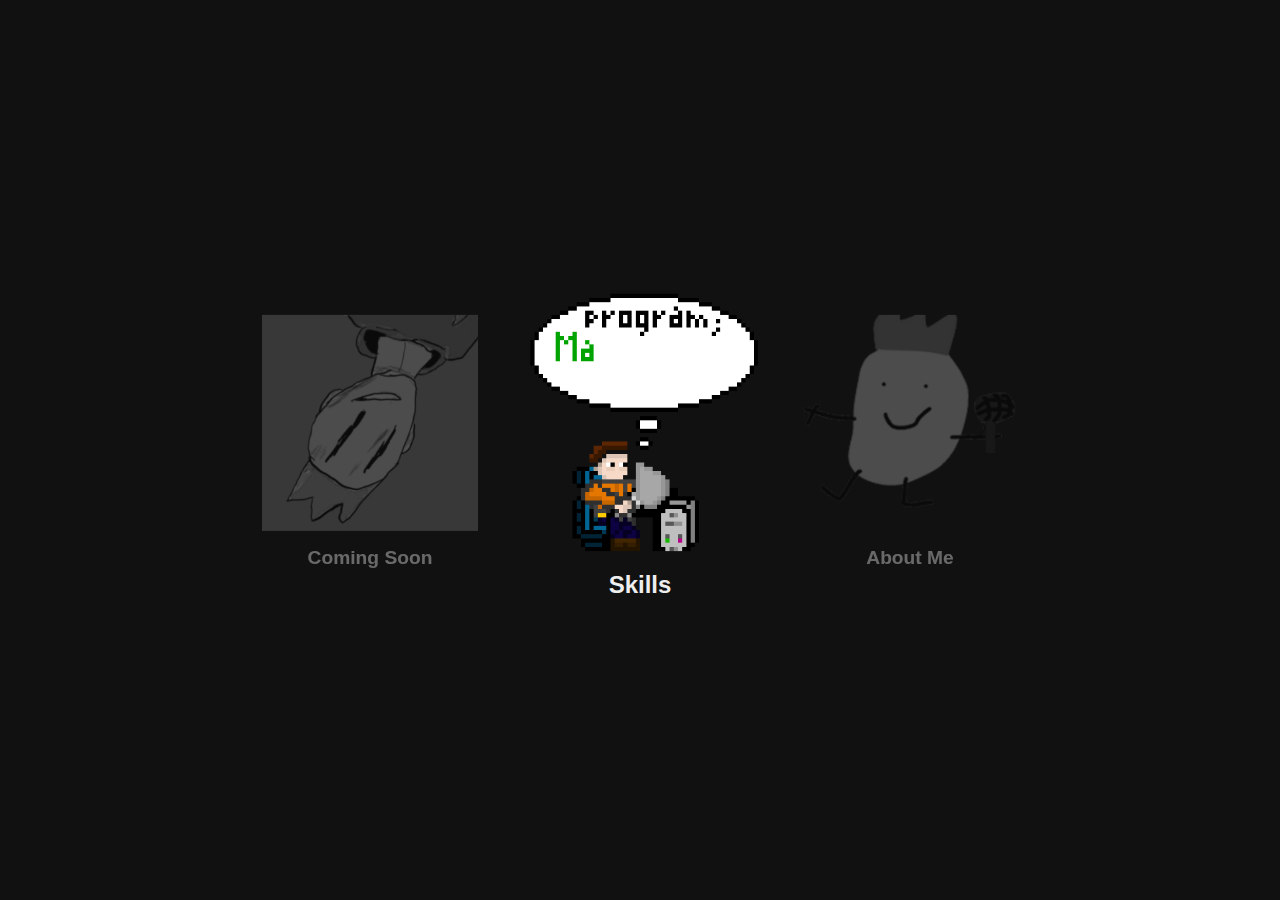
<file: index.html>
<!DOCTYPE html>
<html lang="en">
<head>
  <script async src="https://pagead2.googlesyndication.com/pagead/js/adsbygoogle.js?client=ca-pub-2550226982131064"
     crossorigin="anonymous"></script>
    <meta charset="UTF-8">
    <meta name="viewport" content="width=device-width, initial-scale=1.0">
    <title>The Pinehub</title>
    <link rel="stylesheet" href="style.css">
</head>
<body>
<div id="roster">
  <a><div class="char active"><img src="images/coderguy.gif"><h2>Skills</h2></div></a>
  <div class="char"><img src="images/nopixelpine.png"><h2>About Me</h2></div>
  <div class="char"><img src="images/pineapple.png"><h2>Coming Soon</h2></div>
</div>
<script src="script.js"></script>
</body>
</html>
</file>
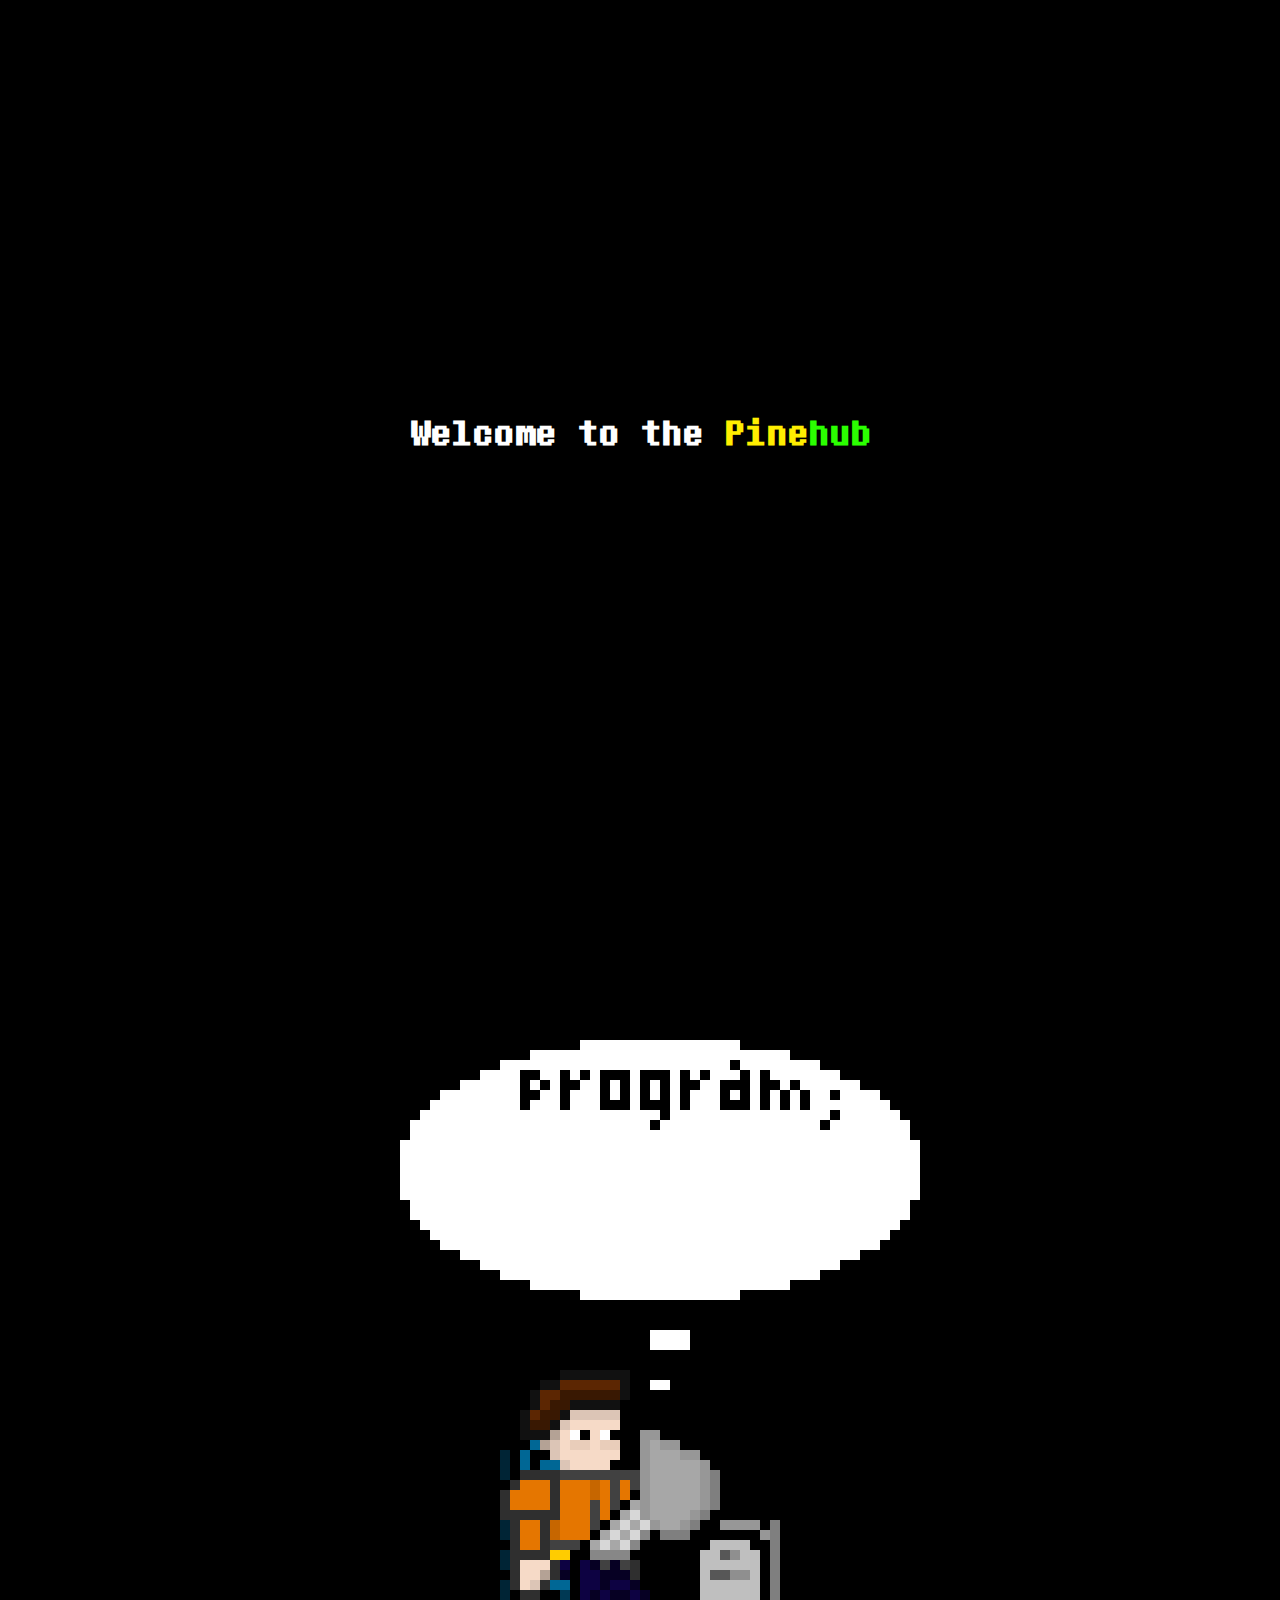
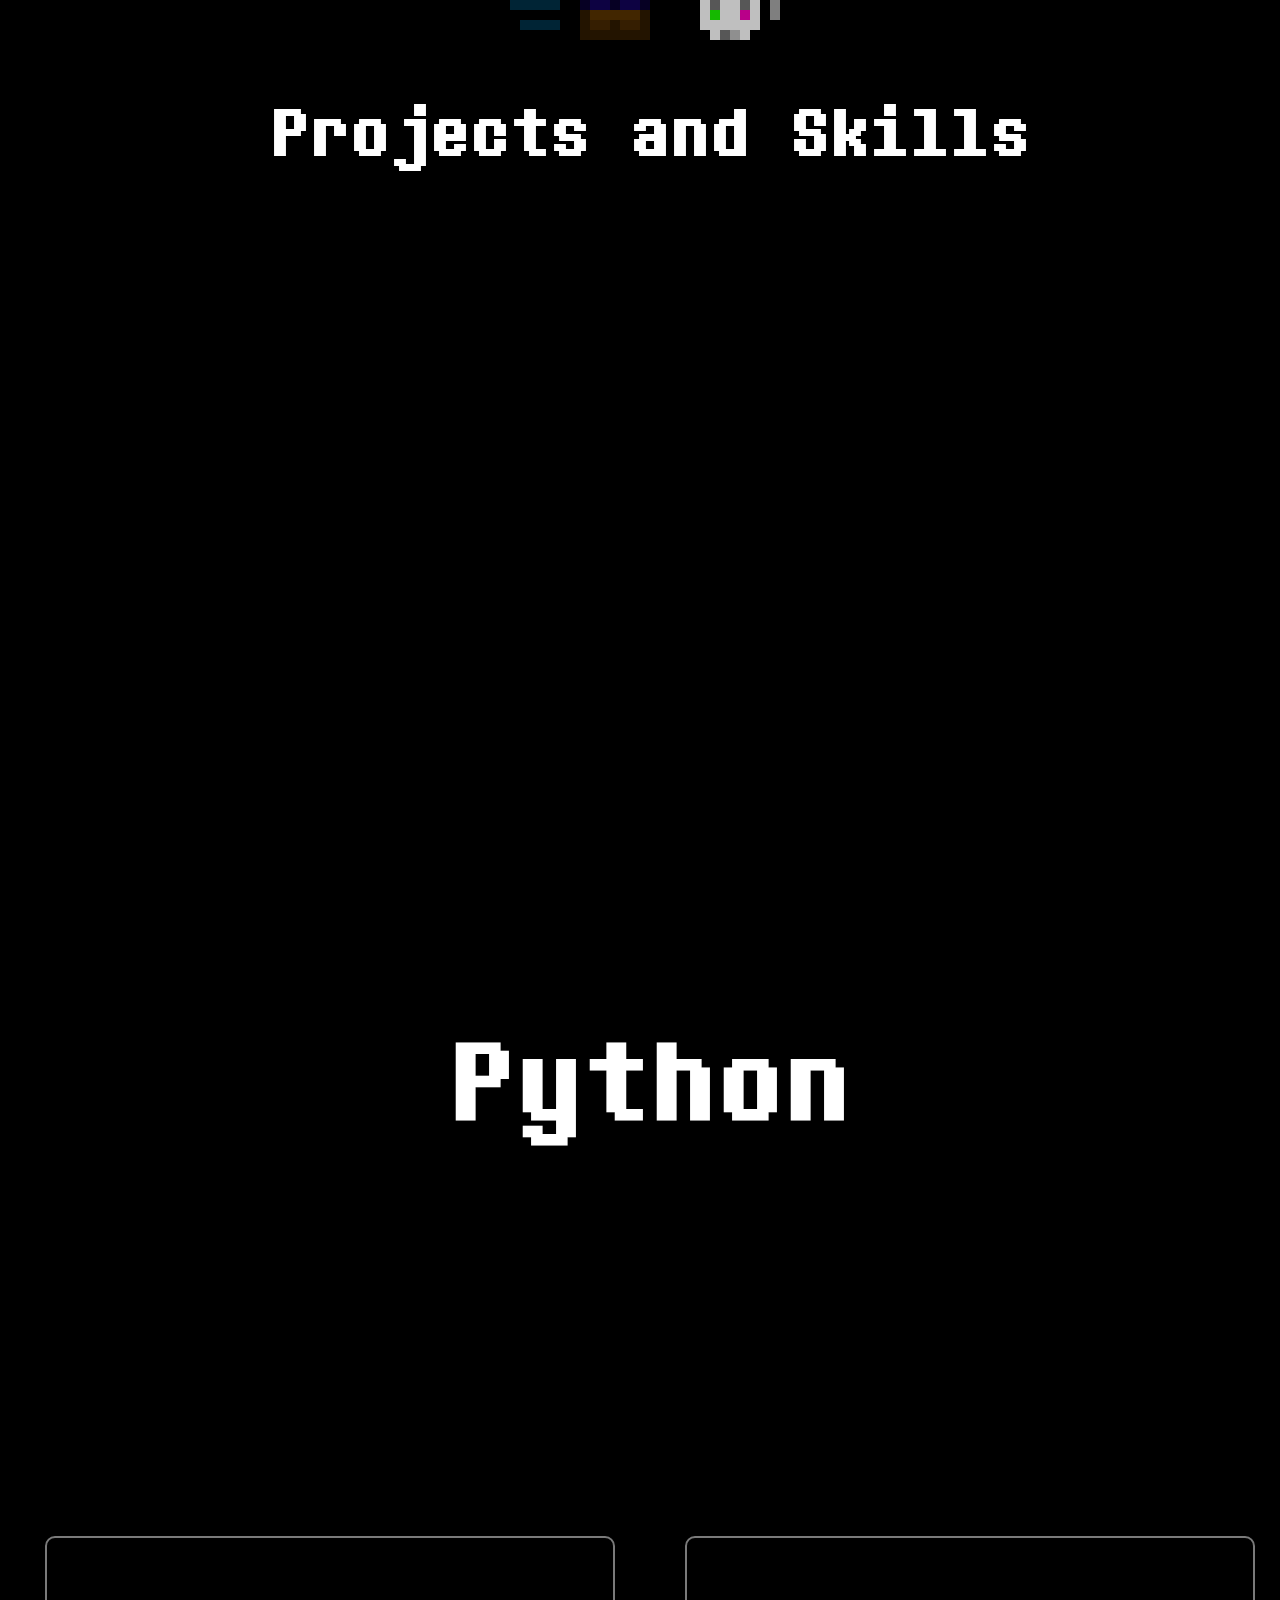
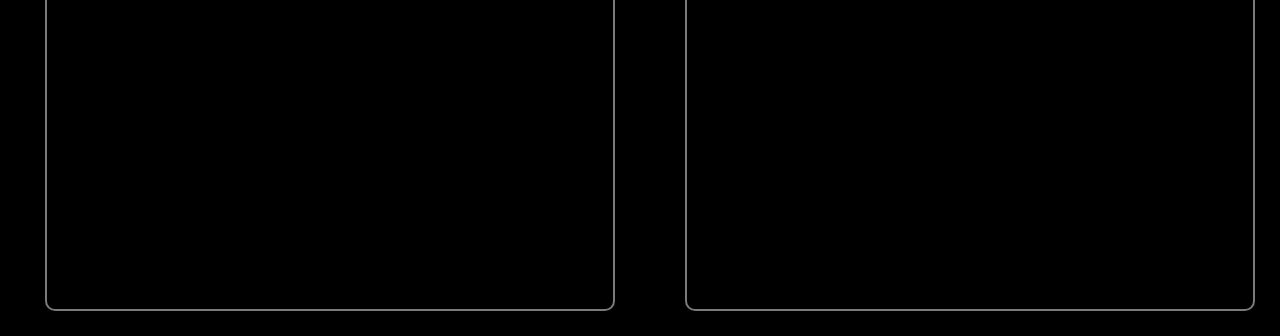
<file: aboutme/index.html>
<!DOCTYPE html>
<html lang="en">
<head>
  <meta charset="UTF-8" />
  <meta name="viewport" content="width=device-width, initial-scale=1.0" />
  <title>The PineHub</title>
  <link rel="icon" type="image/x-icon" href="https://pinehub.co/favicon.png">
  <meta content="Pineapple website" property="og:title" />
<meta content="Website about mi skills and stuff idk I was bored and made it." property="og:description" />
<meta content="https://pinehub.co" property="og:url" />
<meta content="https://pinehub.co/Embedimage.png" property="og:image" />
<meta content="#43B581" data-react-helmet="true" name="theme-color" />
  <link rel="stylesheet" href="styles.css" />
</head>
<body>
  <section class="hero">
    <h1 id="scroll-fade">Welcome to the <span style='color: rgb(255, 238, 0);'>Pine</span><span style='color: rgb(43, 255, 0);'>hub</span></h1>
    <p></p>
  </section>
  <div class="first"><img src="coderguy.gif" style="float: left;">
  <h1 style="font-size: 60px;">Projects and Skills</h1> 

  </div>

  <div class="box">
    <img src="python.png" style="float: left; width: 640px; height: 640px;" class="scroll-fade">
    <h1 style="font-size: 100px; margin-left: 0px;">Python</h1>   


    <h2 class="scroll-fade" style=" max-width: 700px; text-align: center;  margin: 0 auto;">
      So far Ive mastered the basics of Python, including variables, data types, loops, and conditional statements. I have also done many projects with Python, including a glados chatbot using gemini, a discord bot (while borrowing some code), a virus that depends on what someone is typing in a live stream chat, and a matrix.org ai bot. Ive also contributed to a couple of my friends projects such as discord bots and more.
      </h2>

    </div>
    <div class="rower">
    <div class="box2">
      <a href="https://discord.com/oauth2/authorize?client_id=1198321494586052709">
      <img src="nopixelpine.png" style="float: left; width: 340px; height: 340px;" class="scroll-fade">
    </a>

      <h2 class="scroll-fade" style=" max-width: 700px; text-align: center;  margin: 0 auto;">
        Pineapple Bot is a discord bot that I created using discord.py. It has a variety of commands, including gemini ai that acts like glados, weather for certain locations, funfacts more. It was a addition to a friends projects and has been running on a pi 4. Click the image to add the bot to your server.  
        </h2>
      </div>
      <div class="box2">

        <a href="https://www.youtube.com/@PineMC/videos">
        <img src="pineapple.png" style="float: left; width: 340px; height: 340px;" class="scroll-fade">
          </a>
  
        <h2 class="scroll-fade" style=" max-width: 700px; text-align: center;  margin: 0 auto;">
         I have a YouTube channel where I post occasionly of my projects and other things. I have a few videos up right now, including a video on the comparison of 3ds vs 2ds, and a few commentary videos. I use to have an old channel but over time it has been less and less valuable as my content diverged from the original audience.
          </h2>
        </div>
      </div>
  <script src="script.js"></script>
  <script src="style.js"></script>
</body>
</html>
</file>
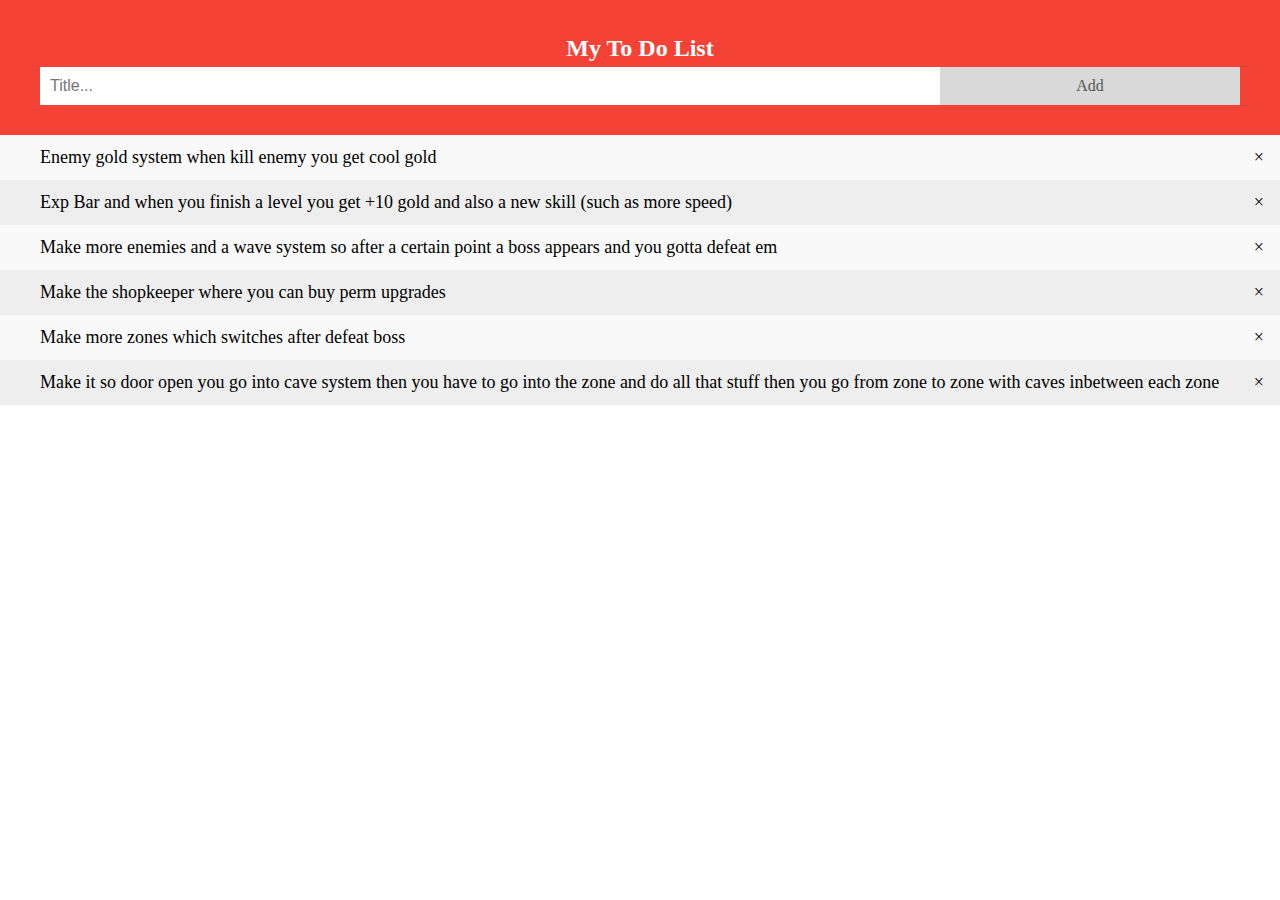
<file: roadmap/index.html>
<!DOCTYPE html>
<html>
<head>
<meta name="viewport" content="width=device-width, initial-scale=1">
<style>
body {
  margin: 0;
  min-width: 250px;
}

/* Include the padding and border in an element's total width and height */
* {
  box-sizing: border-box;
}

/* Remove margins and padding from the list */
ul {
  margin: 0;
  padding: 0;
}

/* Style the list items */
ul li {
  cursor: pointer;
  position: relative;
  padding: 12px 8px 12px 40px;
  list-style-type: none;
  background: #eee;
  font-size: 18px;
  transition: 0.2s;
  
  /* make the list items unselectable */
  -webkit-user-select: none;
  -moz-user-select: none;
  -ms-user-select: none;
  user-select: none;
}

/* Set all odd list items to a different color (zebra-stripes) */
ul li:nth-child(odd) {
  background: #f9f9f9;
}

/* Darker background-color on hover */
ul li:hover {
  background: #ddd;
}

/* When clicked on, add a background color and strike out text */
ul li.checked {
  background: #888;
  color: #fff;
  text-decoration: line-through;
}

/* Add a "checked" mark when clicked on */
ul li.checked::before {
  content: '';
  position: absolute;
  border-color: #fff;
  border-style: solid;
  border-width: 0 2px 2px 0;
  top: 10px;
  left: 16px;
  transform: rotate(45deg);
  height: 15px;
  width: 7px;
}

/* Style the close button */
.close {
  position: absolute;
  right: 0;
  top: 0;
  padding: 12px 16px 12px 16px;
}

.close:hover {
  background-color: #f44336;
  color: white;
}

/* Style the header */
.header {
  background-color: #f44336;
  padding: 30px 40px;
  color: white;
  text-align: center;
}

/* Clear floats after the header */
.header:after {
  content: "";
  display: table;
  clear: both;
}

/* Style the input */
input {
  margin: 0;
  border: none;
  border-radius: 0;
  width: 75%;
  padding: 10px;
  float: left;
  font-size: 16px;
}

/* Style the "Add" button */
.addBtn {
  padding: 10px;
  width: 25%;
  background: #d9d9d9;
  color: #555;
  float: left;
  text-align: center;
  font-size: 16px;
  cursor: pointer;
  transition: 0.3s;
  border-radius: 0;
}

.addBtn:hover {
  background-color: #bbb;
}
</style>
</head>
<body>

<div id="myDIV" class="header">
  <h2 style="margin:5px">My To Do List</h2>
  <input type="text" id="myInput" placeholder="Title...">
  <span onclick="newElement()" class="addBtn">Add</span>
</div>

<ul id="myUL">
  <li>Enemy gold system when kill enemy you get cool gold</li>
  <li>Exp Bar and when you finish a level you get +10 gold and also a new skill (such as more speed)</li>
  <li>Make more enemies and a wave system so after a certain point a boss appears and you gotta defeat em</li>
  <li>Make the shopkeeper where you can buy perm upgrades</li>
  <li>Make more zones which switches after defeat boss</li>
  <li>Make it so door open you go into cave system then you have to go into the zone and do all that stuff then you go from zone to zone with caves inbetween each zone</li>
</ul>

<script>
// Create a "close" button and append it to each list item
var myNodelist = document.getElementsByTagName("LI");
var i;
for (i = 0; i < myNodelist.length; i++) {
  var span = document.createElement("SPAN");
  var txt = document.createTextNode("\u00D7");
  span.className = "close";
  span.appendChild(txt);
  myNodelist[i].appendChild(span);
}

// Click on a close button to hide the current list item
var close = document.getElementsByClassName("close");
var i;
for (i = 0; i < close.length; i++) {
  close[i].onclick = function() {
    var div = this.parentElement;
    div.style.display = "none";
  }
}

// Add a "checked" symbol when clicking on a list item
var list = document.querySelector('ul');
list.addEventListener('click', function(ev) {
  if (ev.target.tagName === 'LI') {
    ev.target.classList.toggle('checked');
  }
}, false);

// Create a new list item when clicking on the "Add" button
function newElement() {
  var li = document.createElement("li");
  var inputValue = document.getElementById("myInput").value;
  var t = document.createTextNode(inputValue);
  li.appendChild(t);
  if (inputValue === '') {
    alert("You must write something!");
  } else {
    document.getElementById("myUL").appendChild(li);
  }
  document.getElementById("myInput").value = "";

  var span = document.createElement("SPAN");
  var txt = document.createTextNode("\u00D7");
  span.className = "close";
  span.appendChild(txt);
  li.appendChild(span);

  for (i = 0; i < close.length; i++) {
    close[i].onclick = function() {
      var div = this.parentElement;
      div.style.display = "none";
    }
  }
}
</script>

</body>
</html>
</file>
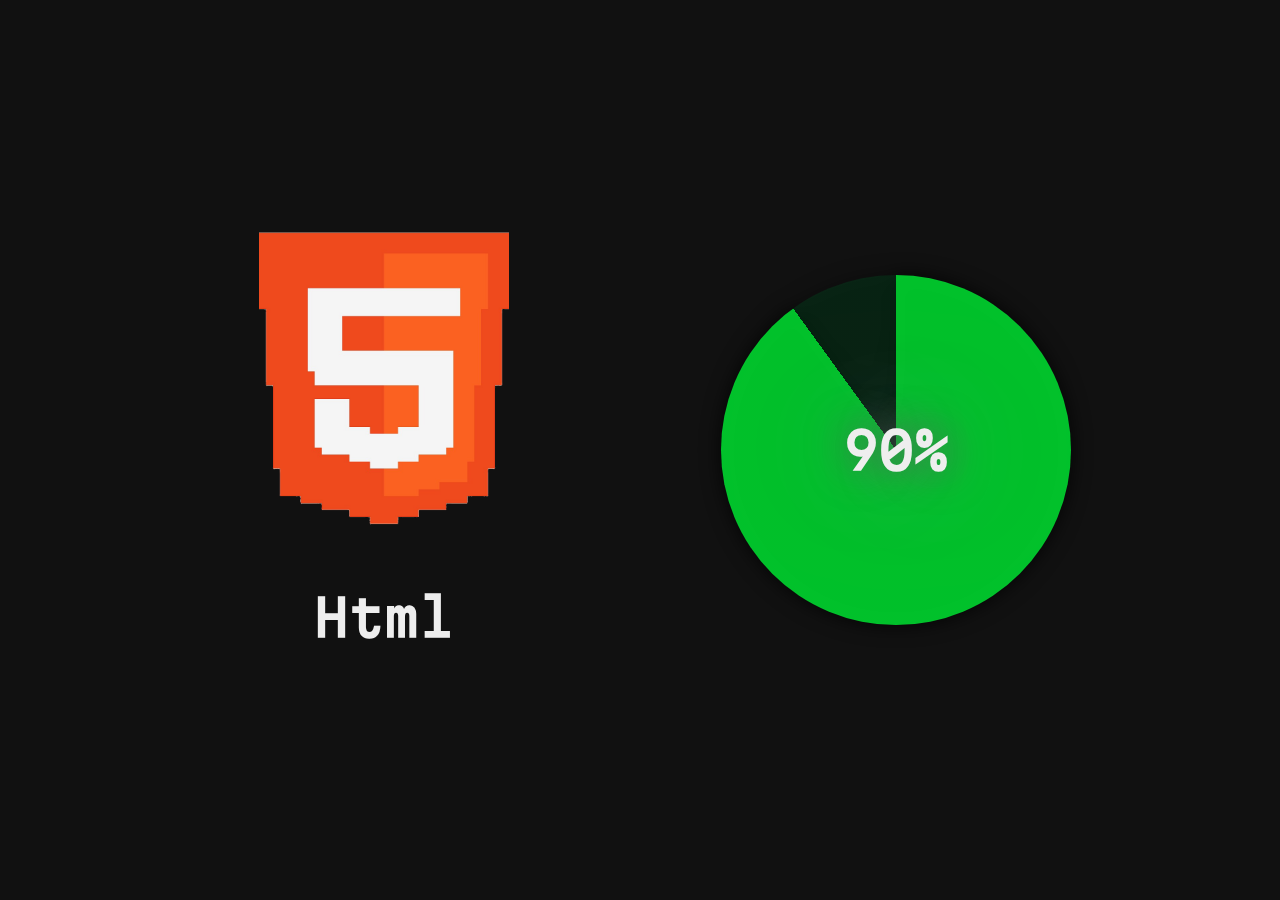
<file: skills/index.html>
<!DOCTYPE html>
<html lang="en">
<head>
  <script async src="https://pagead2.googlesyndication.com/pagead/js/adsbygoogle.js?client=ca-pub-2550226982131064"
     crossorigin="anonymous"></script>
    <meta charset="UTF-8">
    <meta name="viewport" content="width=device-width, initial-scale=1.0">
    <title>The Pinehub</title>
    <link rel="stylesheet" href="style.css">
</head>
<body>
<div id="roster">

  <a><div class="char active"><img style="width: 250px;" src="images/html.png"><h2 style="font-size: 50px;">Html</h2></div></a>
  <div class="char"><img style="width: 300px;" src="images/python.png"><h2 style="font-size: 50px;">Python</h2></div>
  <div class="char"><img style="width: 300px;" src="images/javascript.png"><h2 style="font-size: 50px;">Javascript</h2></div>
  <div class="char"><img style="width: 300px;" src="images/css.png"><h2 style="font-size: 50px;">CSS</h2></div>
  <div class="char"><div class="gridmaker"><img style="width: 120px;" src="images/debian.png"><img style="width: 120px;" src="images/fedora.png"><img style="width: 120px;" src="images/arch.webp"><img style="width: 120px;" src="images/ubuntu.png"></div>
<h2 style="font-size: 50px;">Linux</h2>
</div>
  <!--left thing-->
  <a><div class="charr active"><div class="circle" id="progress-circle"><h1 class="textcir" style="font-size: 50px;" id="percentage">90%</h1></div> </div></a>
  <div class="charr"><div class="circle" id="progress-circle"><h1 class="textcir" style="font-size: 50px;" id="percentage">100%</h1></div></div>
  <div class="charr"><div class="circle" id="progress-circle"><h1 class="textcir" style="font-size: 50px;" id="percentage">51%</h1></div></div>
  <div class="charr"><div class="circle" id="progress-circle"><h1 class="textcir" style="font-size: 50px;" id="percentage">41%</h1></div></div>
  
<div class="charr"><div class="gridmaker"><div class="circle" id="progress-circle" style="width: 150px; height: 150px;"><h1 class="textcir" style="font-size: 25px;" id="percentage">90%</h1></div>
<div class="circle" id="progress-circle" style="width: 150px; height: 150px;"><h1 class="textcir" style="font-size: 25px;" id="percentage">72%</h1></div>
<div class="circle" id="progress-circle" style="width: 150px; height: 150px;"><h1 class="textcir" style="font-size: 25px;" id="percentage">60%</h1></div>
<div class="circle" id="progress-circle" style="width: 150px; height: 150px;"><h1 class="textcir" style="font-size: 25px;" id="percentage">95%</h1></div></div></div>
</div>

<script src="script.js"></script>
<script>
  function dothe() {    
    
    const percentageText = document.getElementById("percentage").innerText;
    const percentageValue = parseInt(percentageText);
    document.getElementById("progress-circle").style.setProperty('--percentage', `${percentageValue}%`);
    document.getElementById("progress-circle").id = "modified";
    document.getElementById("percentage").id = "modified";
    
}
let counter = 0;
const items = 20;
while (counter < items) {
    dothe();
    counter++;
}
</script>
</body>
</html>
</file>
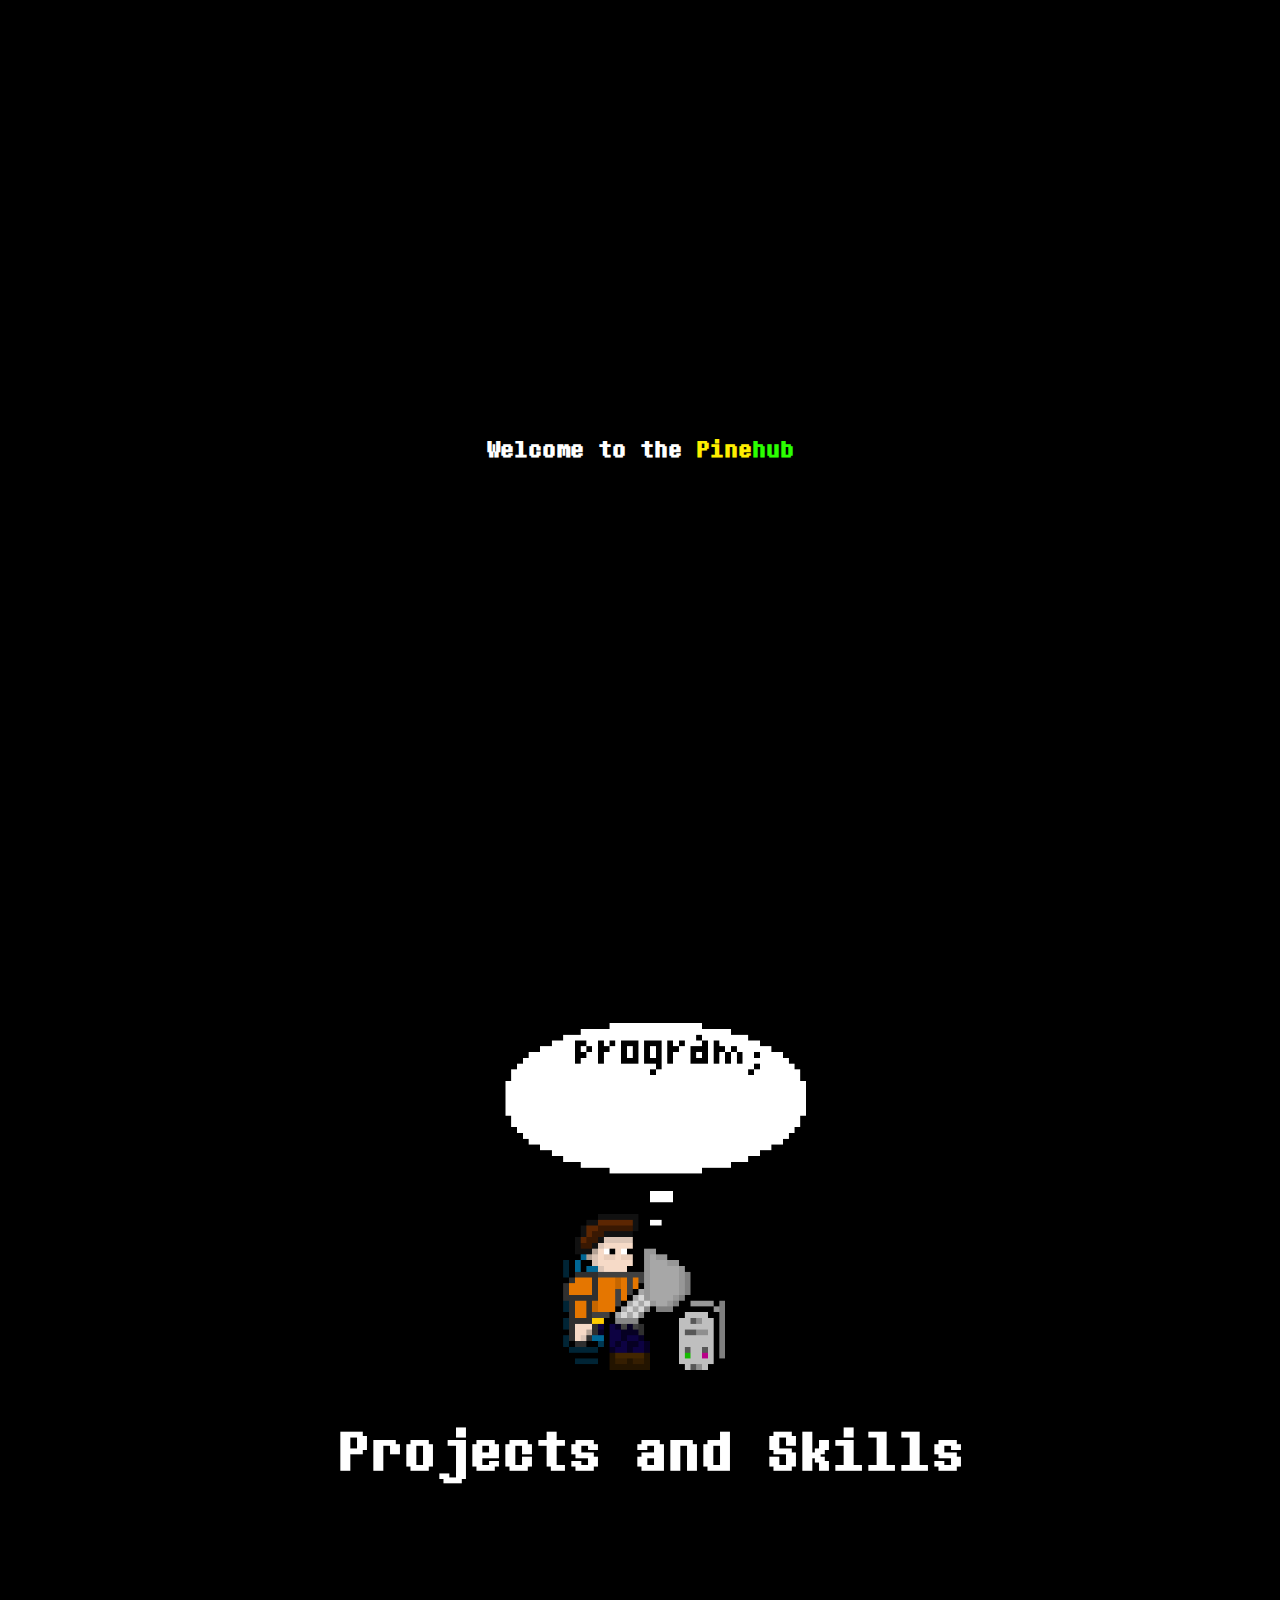
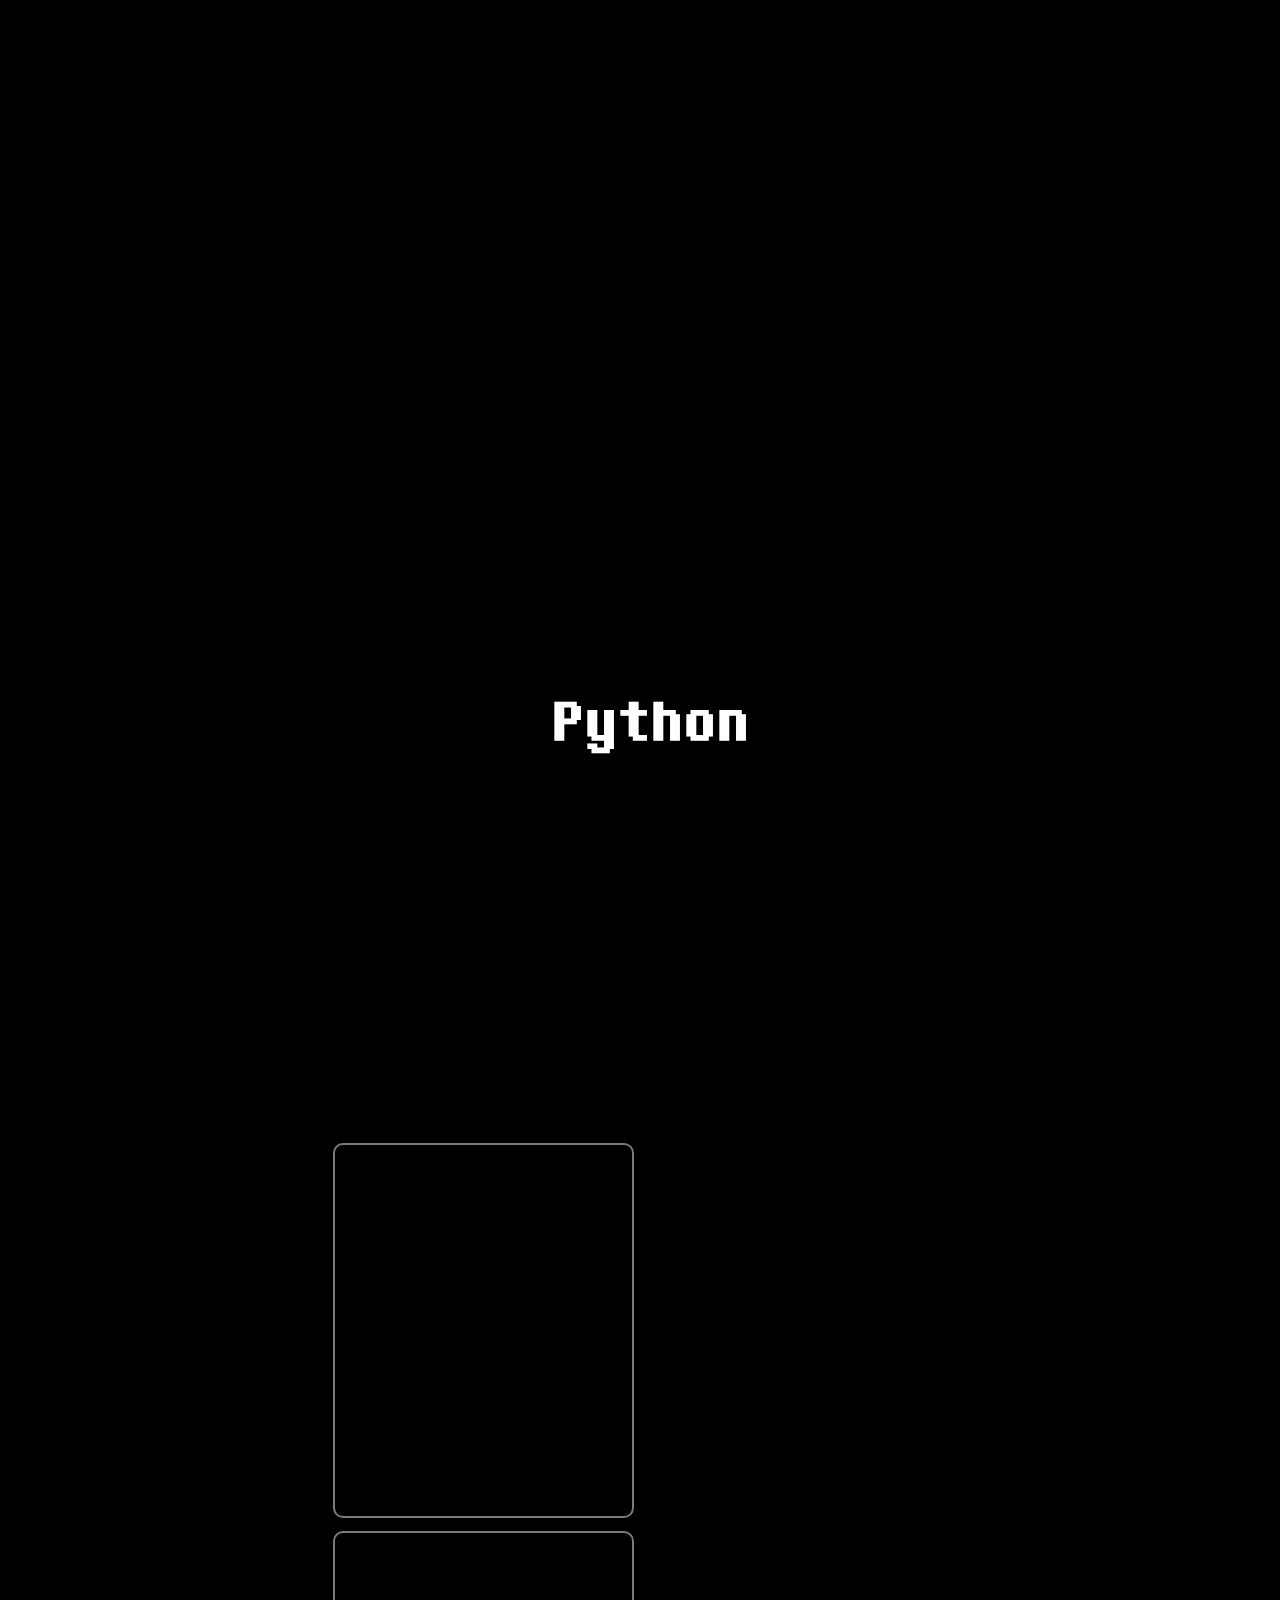
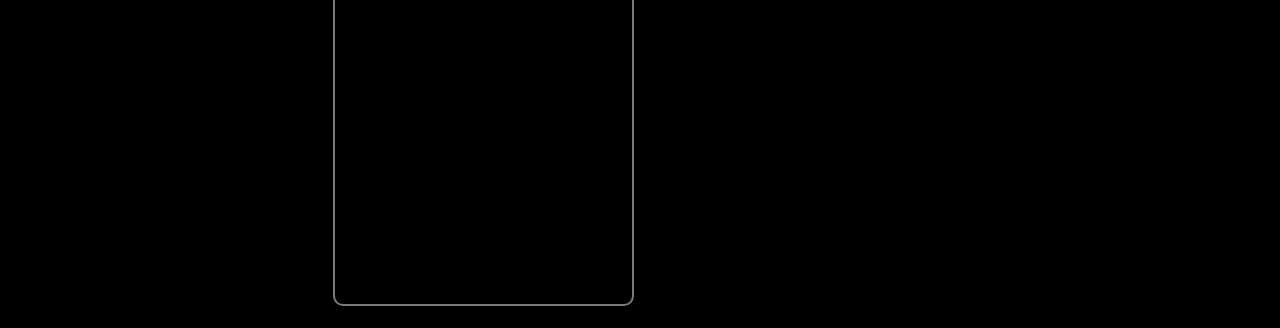
<file: mobileindex.html>
<!DOCTYPE html>
<html lang="en">
<head>
  <meta charset="UTF-8" />
  <meta name="viewport" content="width=device-width, initial-scale=1.0" />
  <title>The PineHub</title>
  <link rel="icon" type="image/x-icon" href="https://pinehub.co/favicon.png">
  <meta content="Pineapple website" property="og:title" />
<meta content="Website about mi skills and stuff idk I was bored and made it." property="og:description" />
<meta content="https://pinehub.co" property="og:url" />
<meta content="https://pinehub.co/Embedimage.png" property="og:image" />
<meta content="#43B581" data-react-helmet="true" name="theme-color" />
  <link rel="stylesheet" href="mobile.css" />
</head>
<body>
  <section class="hero">
    <h1 style="font-size: 21px;" id="scroll-fade">Welcome to the <span style='color: rgb(255, 238, 0);'>Pine</span><span style='color: rgb(43, 255, 0);'>hub</span></h1>
  </section>
  <div class="first"><img src="coderguy.gif" style="float: left;" width="370" height="370" alt="Coder guy">
  <h1 style="font-size: 50px;">Projects and Skills</h1> 

  </div>

  <div class="box">
    <img src="python.png" style="float: left; width: 340px; height: 340px;" class="scroll-fade">
    <h1 style="font-size: 50px; margin-left: 0px;">Python</h1>   


    <h2 class="scroll-fade" style="font-size: 20px; max-width: 340px; text-align: center;  margin: 0 auto;">
      So far Ive mastered the basics of Python, including variables, data types, loops, and conditional statements. I have also done many projects with Python, including a glados chatbot using gemini, a discord bot (while borrowing some code), a virus that depends on what someone is typing in a live stream chat, and a matrix.org ai bot. Ive also contributed to a couple of my friends projects such as discord bots and more.
      </h2>

    </div>
    <div class="center">
    <div class="box2">
      <a href="https://discord.com/oauth2/authorize?client_id=1198321494586052709">
      <img src="nopixelpine.png" style="float: left; width: 340px; height: 340px;" class="scroll-fade">
    </a>

      <h2 class="scroll-fade" style=" max-width: 700px; text-align: center;  margin: 0 auto;">
        Pineapple Bot is a discord bot that I created using discord.py. It has a variety of commands, including gemini ai that acts like glados, weather for certain locations, funfacts more. It was a addition to a friends projects and has been running on a pi 4. Click the image to add the bot to your server.  
        </h2>
      </div>
      <div class="box2">

        <a href="https://www.youtube.com/@PineMC/videos">
        <img src="pineapple.png" style="float: left; width: 340px; height: 340px;" class="scroll-fade">
          </a>
  
        <h2 class="scroll-fade" style=" max-width: 700px; text-align: center;  margin: 0 auto;">
         I have a YouTube channel where I post occasionly of my projects and other things. I have a few videos up right now, including a video on the comparison of 3ds vs 2ds, and a few commentary videos. I use to have an old channel but over time it has been less and less valuable as my content diverged from the original audience.
          </h2>
        </div>
      </div>
  <script src="script.js"></script>
</body>
</html>
</file>
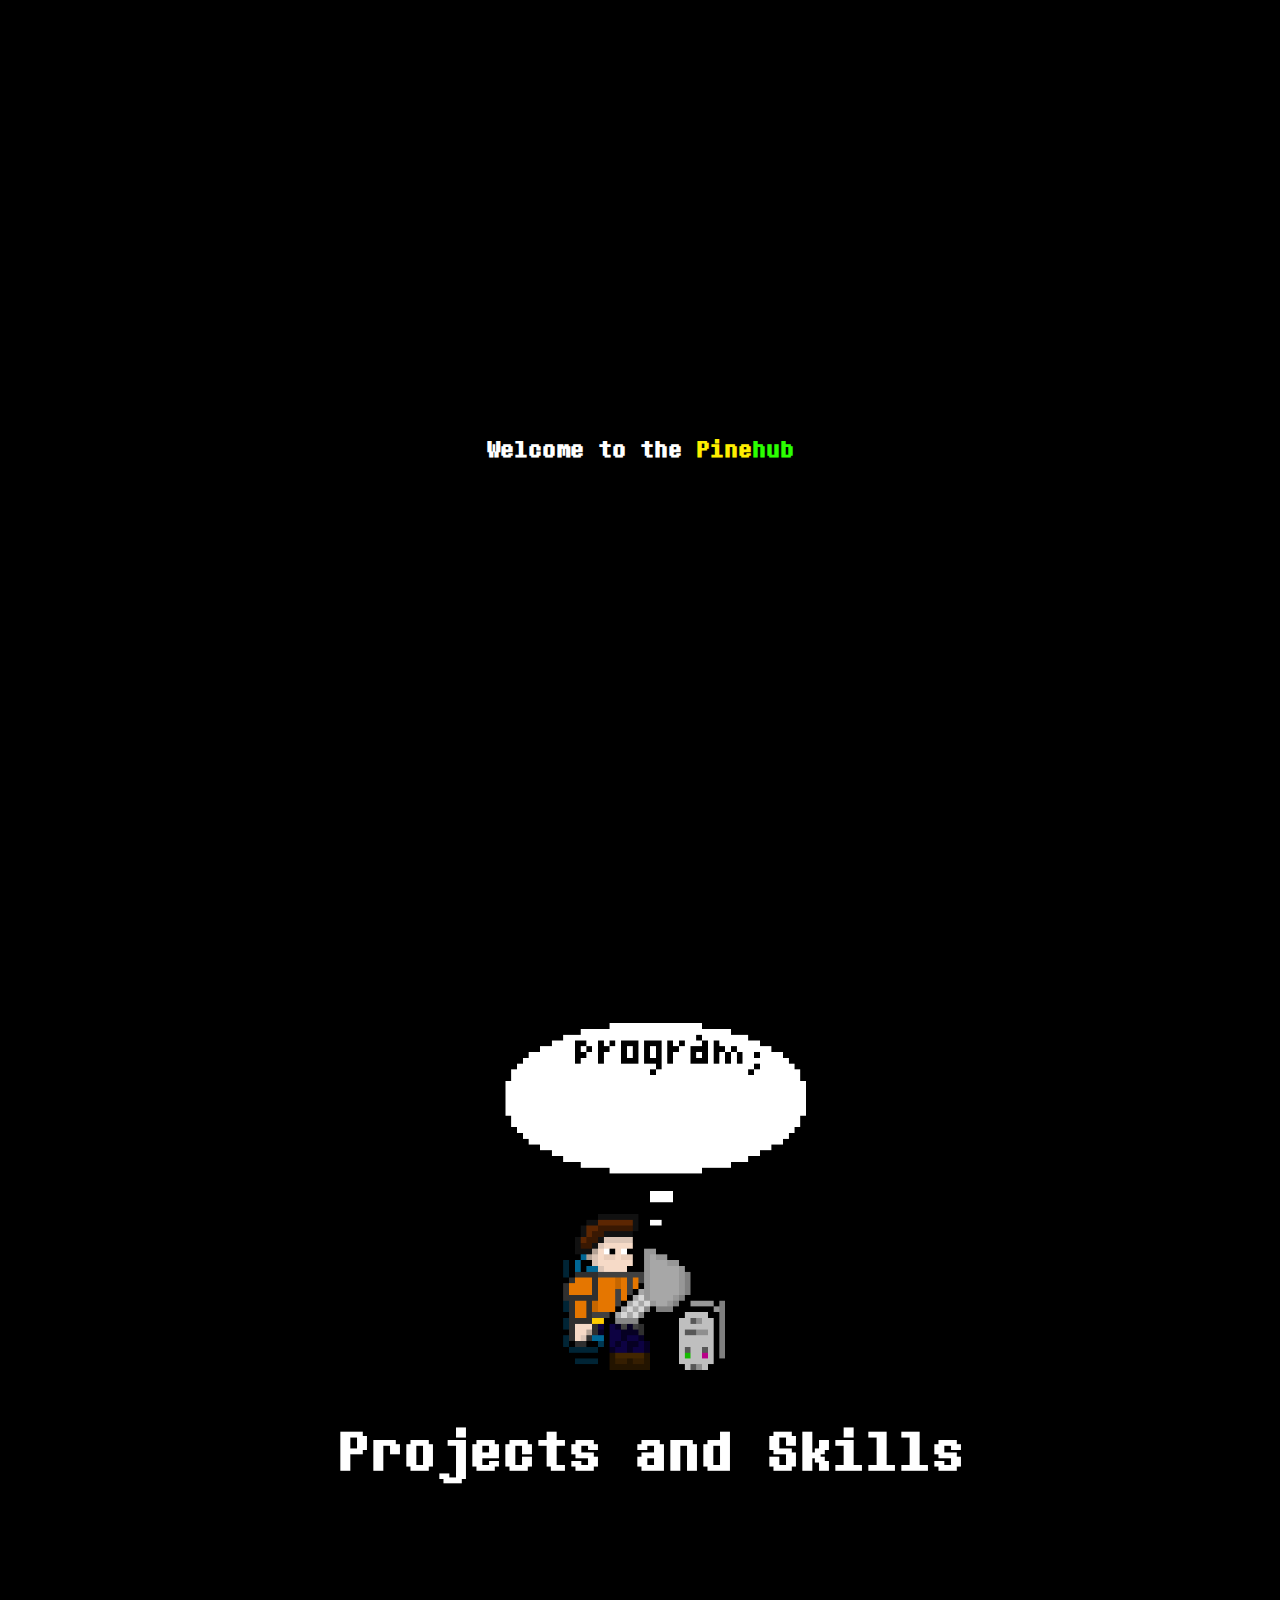
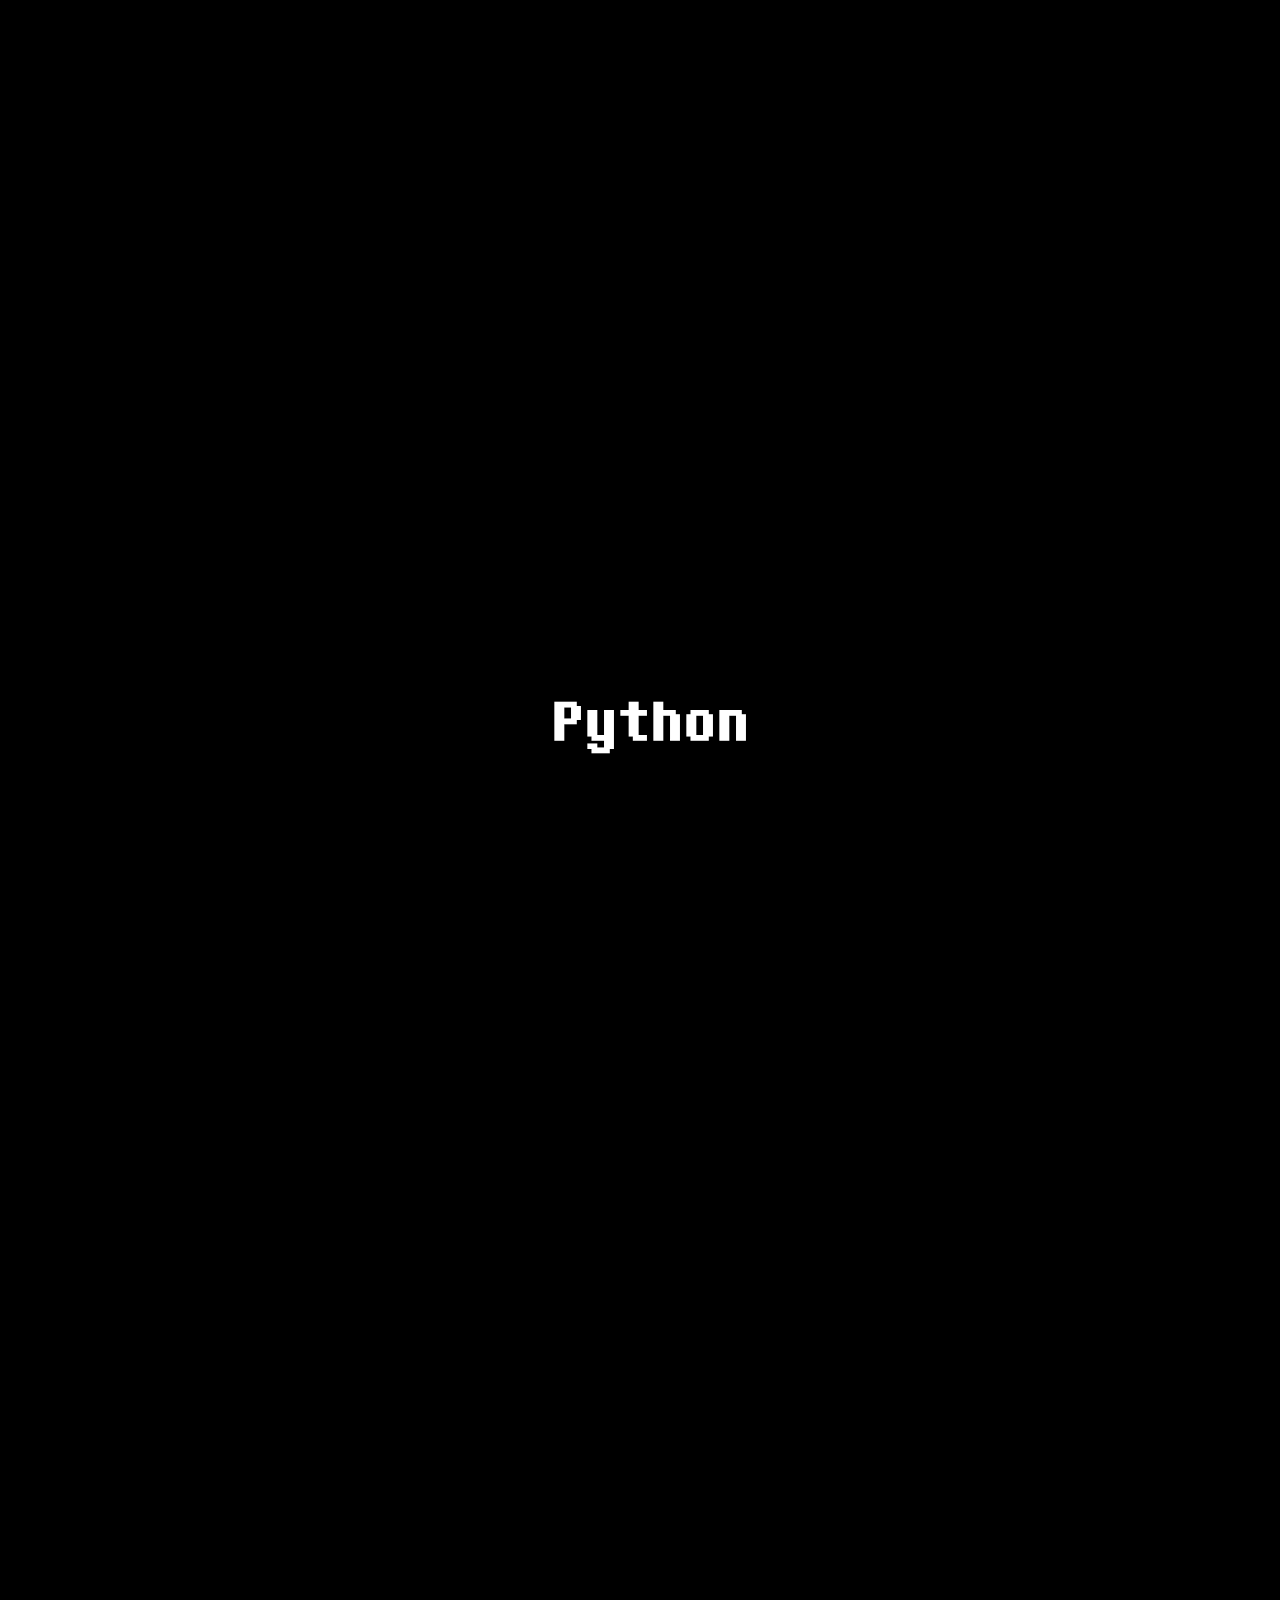
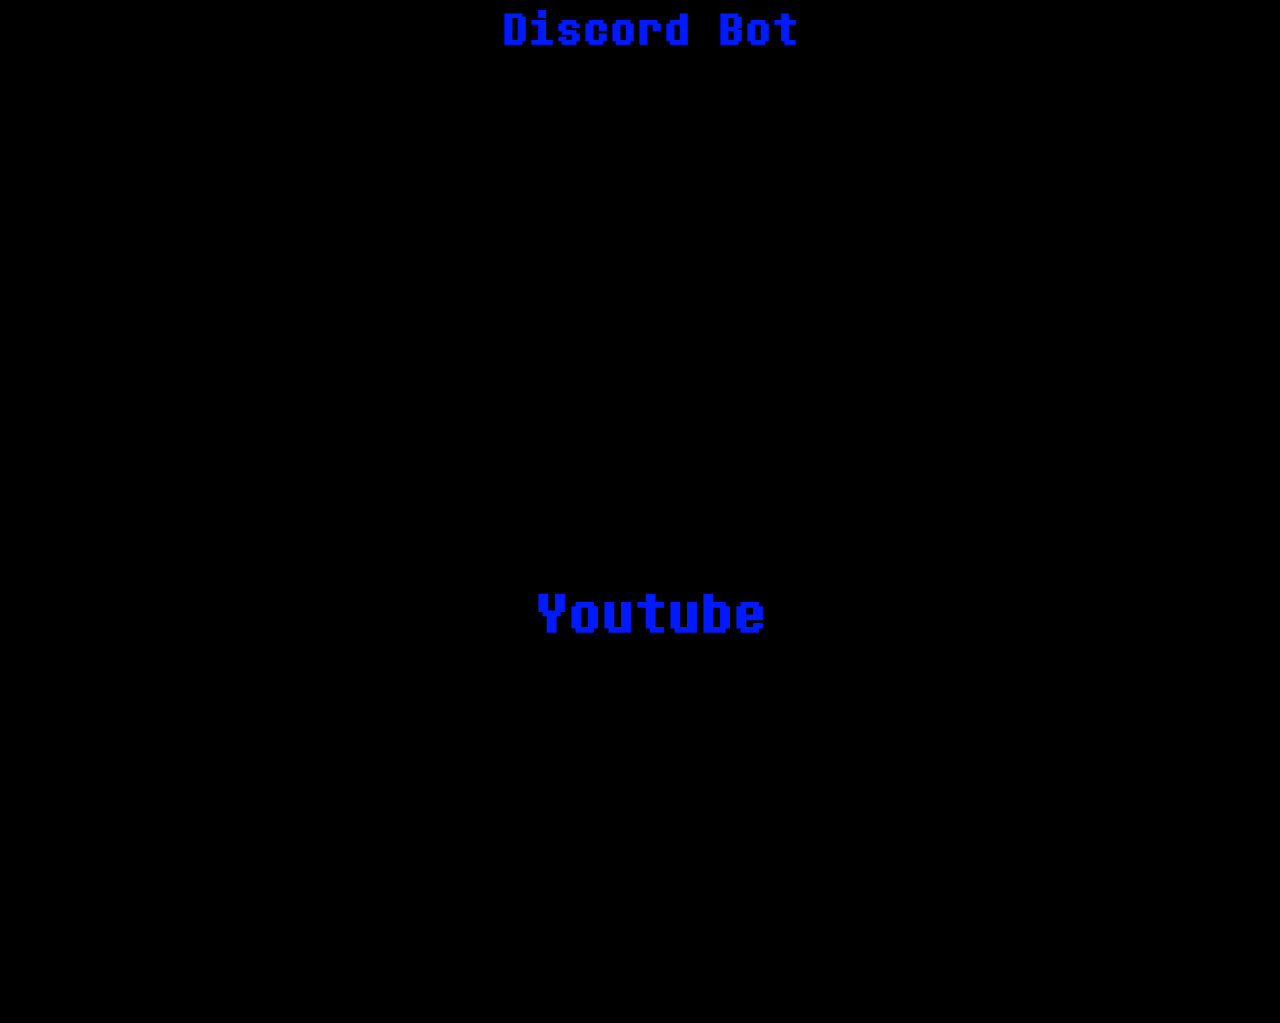
<file: aboutme/mobileindex.html>
<!DOCTYPE html>
<html lang="en">
<head>
  <meta charset="UTF-8" />
  <meta name="viewport" content="width=device-width, initial-scale=1.0" />
  <title>The PineHub</title>
  <link rel="icon" type="image/x-icon" href="https://pinehub.co/favicon.png">
  <meta content="Pineapple website" property="og:title" />
<meta content="Website about mi skills and stuff idk I was bored and made it." property="og:description" />
<meta content="https://pinehub.co" property="og:url" />
<meta content="https://pinehub.co/Embedimage.png" property="og:image" />
<meta content="#43B581" data-react-helmet="true" name="theme-color" />
  <link rel="stylesheet" href="mobile.css" />
</head>
<body>
  <section class="hero">
    <h1 style="font-size: 21px;" id="scroll-fade">Welcome to the <span style='color: rgb(255, 238, 0);'>Pine</span><span style='color: rgb(43, 255, 0);'>hub</span></h1>
  </section>
  <div class="first"><img src="coderguy.gif" style="float: left;" width="370" height="370" alt="Coder guy">
  <h1 style="font-size: 50px;">Projects and Skills</h1> 

  </div>

  <div class="box">
    <img src="python.png" style="float: left; width: 340px; height: 340px;" class="scroll-fade">
    <h1 style="font-size: 50px; margin-left: 0px;">Python</h1>   


    <h2 class="scroll-fade" style="font-size: 20px; max-width: 340px; text-align: center;  margin: 0 auto;">
      So far Ive mastered the basics of Python, including variables, data types, loops, and conditional statements. I have also done many projects with Python, including a glados chatbot using gemini, a discord bot (while borrowing some code), a virus that depends on what someone is typing in a live stream chat, and a matrix.org ai bot. Ive also contributed to a couple of my friends projects such as discord bots and more.
      </h2>

    </div>
    <div class="box">
      <a href="https://discord.com/oauth2/authorize?client_id=1198321494586052709">
      <img src="nopixelpine.png" style="float: left; width: 340px; height: 340px;" class="scroll-fade">
    </a>
    <a href="https://discord.com/oauth2/authorize?client_id=1198321494586052709"style="color: rgb(0, 26, 255);" class="textdec"> <h1 style="font-size: 40px; margin-left: 0px;">Discord Bot</h1>   </a>
    <h2 class="scroll-fade" style="font-size: 20px; text-align: center;  margin: 0 auto;">
        Pineapple Bot is a discord bot that I created using discord.py. It has a variety of commands, including gemini ai that acts like glados, weather for certain locations, funfacts more. It was a addition to a friends projects and has been running on a pi 4. Click the image to add the bot to your server.  
        </h2>
      </div>
      <div class="box">

        <a href="https://www.youtube.com/@PineMC/videos">
        <img src="pineapple.png" style="float: left; width: 340px; height: 340px;" class="scroll-fade">
          </a>
          <a href="https://www.youtube.com/@PineMC/videos" style="color: rgb(0, 26, 255);" class="textdec"> <h1 style="font-size: 50px; margin-left: 0px;">Youtube</h1>   </a>
        <h2 class="scroll-fade" style=" max-width: 700px; text-align: center;  margin: 0 auto;">
         I have a YouTube channel where I post occasionly of my projects and other things. I have a few videos up right now, including a video on the comparison of 3ds vs 2ds, and a few commentary videos. I use to have an old channel but over time it has been less and less valuable as my content diverged from the original audience.
          </h2>
        </div>
  <script src="script.js"></script>
</body>
</html>
</file>
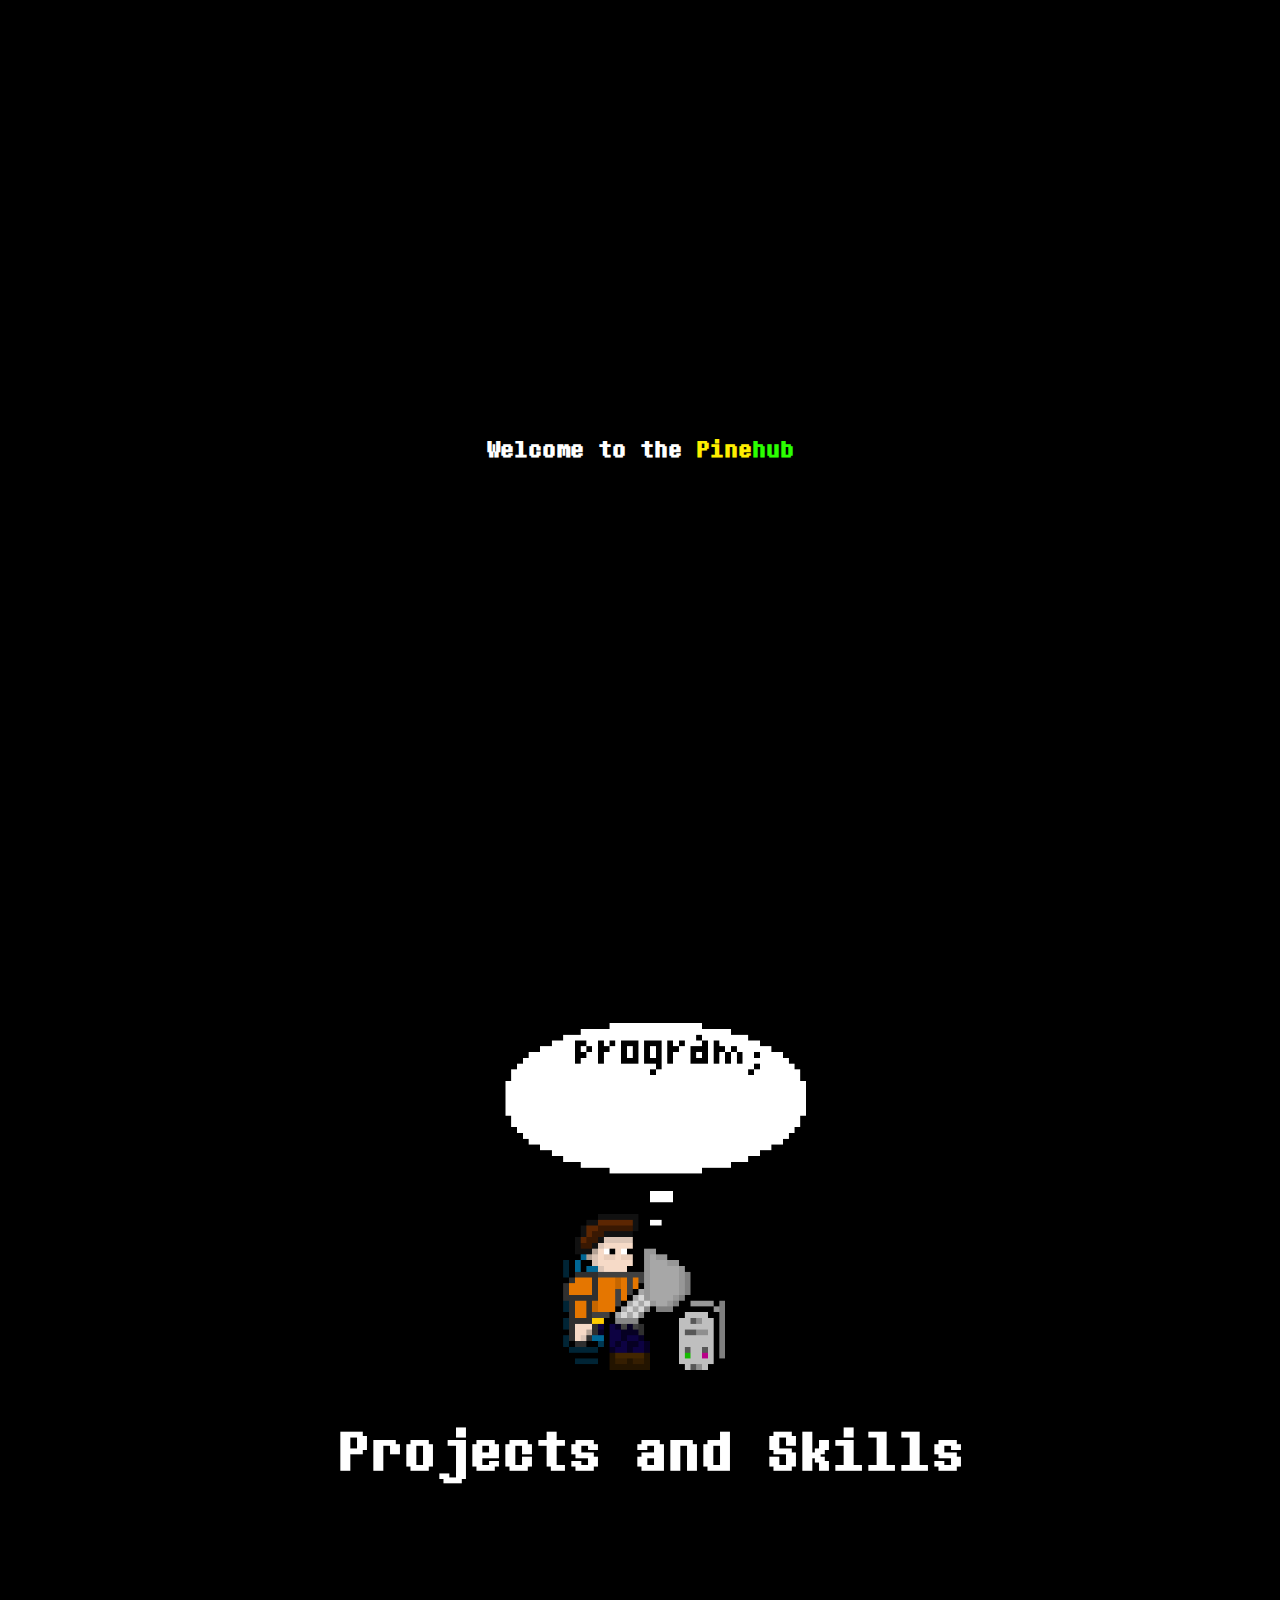
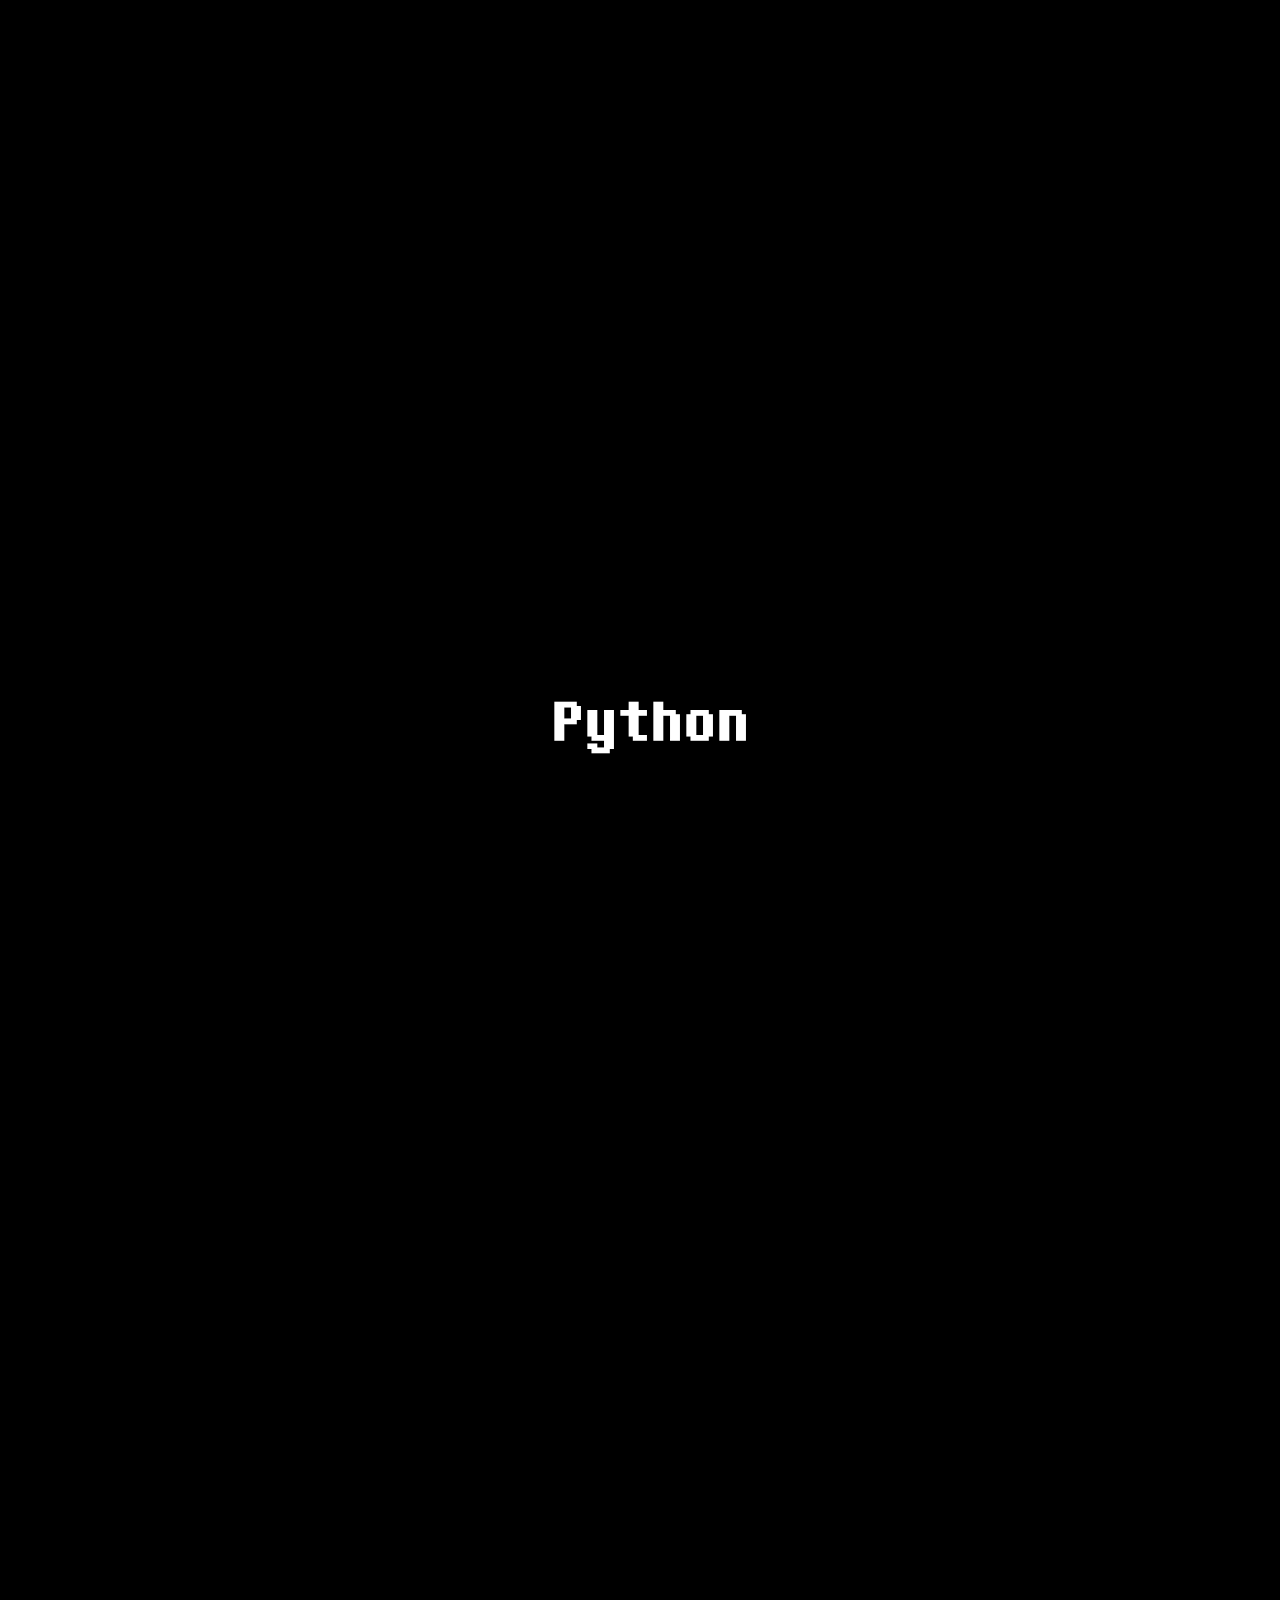
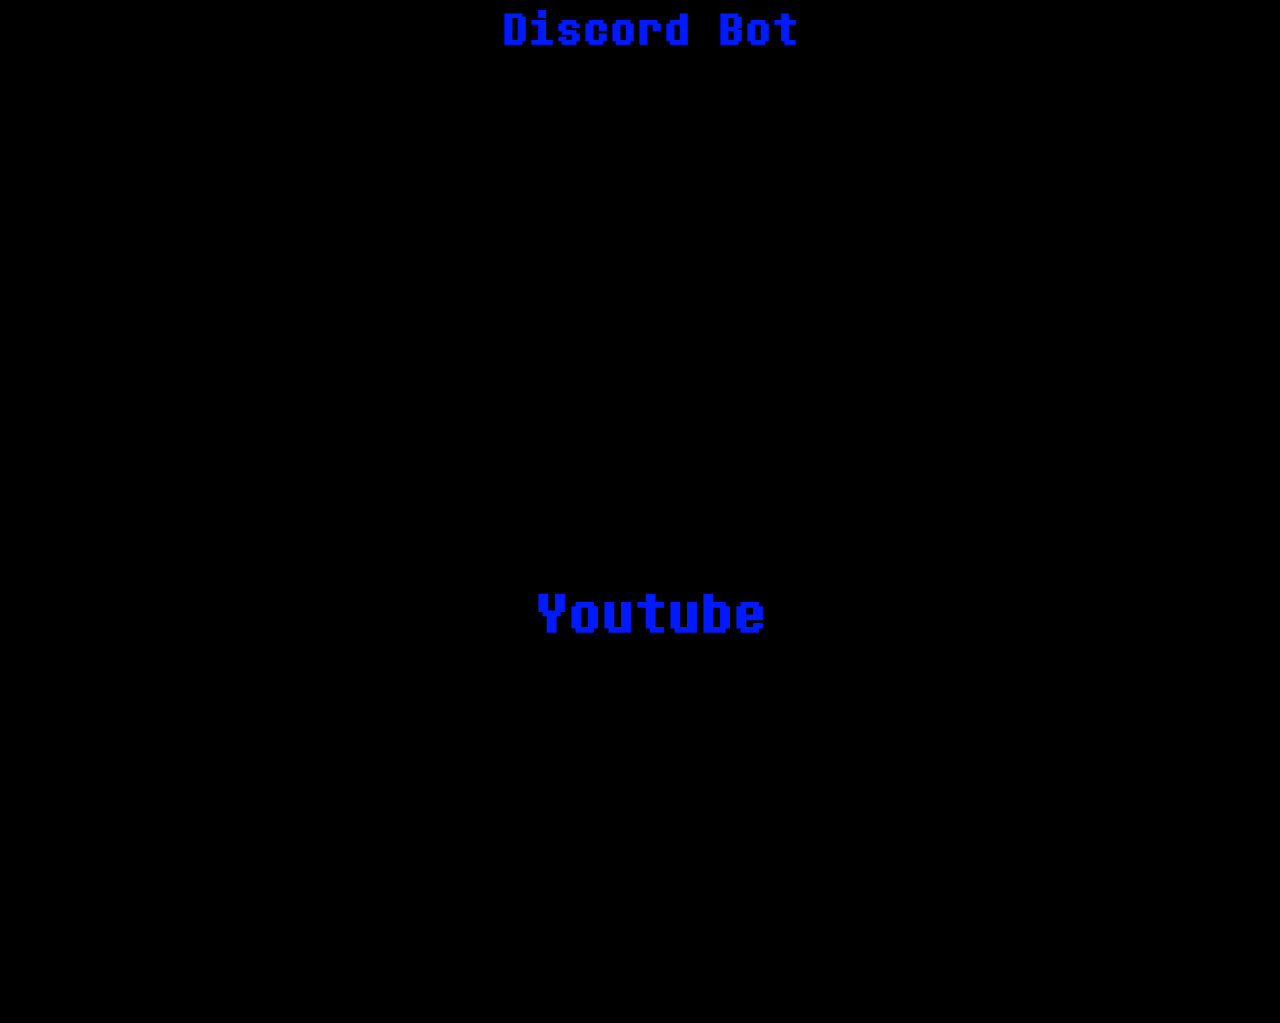
<file: mobile/mobileindex.html>
<!DOCTYPE html>
<html lang="en">
<head>
  <meta charset="UTF-8" />
  <meta name="viewport" content="width=device-width, initial-scale=1.0" />
  <title>The PineHub</title>
  <link rel="icon" type="image/x-icon" href="https://pinehub.co/favicon.png">
  <meta content="Pineapple website" property="og:title" />
<meta content="Website about mi skills and stuff idk I was bored and made it." property="og:description" />
<meta content="https://pinehub.co" property="og:url" />
<meta content="https://pinehub.co/Embedimage.png" property="og:image" />
<meta content="#43B581" data-react-helmet="true" name="theme-color" />
  <link rel="stylesheet" href="mobile.css" />
</head>
<body>
  <section class="hero">
    <h1 style="font-size: 21px;" id="scroll-fade">Welcome to the <span style='color: rgb(255, 238, 0);'>Pine</span><span style='color: rgb(43, 255, 0);'>hub</span></h1>
  </section>
  <div class="first"><img src="images/coderguy.gif" style="float: left;" width="370" height="370" alt="Coder guy">
  <h1 style="font-size: 50px;">Projects and Skills</h1> 

  </div>

  <div class="box">
    <img src="images/python.png" style="float: left; width: 340px; height: 340px;" class="scroll-fade">
    <h1 style="font-size: 50px; margin-left: 0px;">Python</h1>   


    <h2 class="scroll-fade" style="font-size: 20px; max-width: 340px; text-align: center;  margin: 0 auto;">
      So far Ive mastered the basics of Python, including variables, data types, loops, and conditional statements. I have also done many projects with Python, including a glados chatbot using gemini, a discord bot (while borrowing some code), a virus that depends on what someone is typing in a live stream chat, and a matrix.org ai bot. Ive also contributed to a couple of my friends projects such as discord bots and more.
      </h2>

    </div>
    <div class="box">
      <a href="https://discord.com/oauth2/authorize?client_id=1198321494586052709">
      <img src="images/nopixelpine.png" style="float: left; width: 340px; height: 340px;" class="scroll-fade">
    </a>
    <a href="https://discord.com/oauth2/authorize?client_id=1198321494586052709"style="color: rgb(0, 26, 255);" class="textdec"> <h1 style="font-size: 40px; margin-left: 0px;">Discord Bot</h1>   </a>
    <h2 class="scroll-fade" style="font-size: 20px; text-align: center;  margin: 0 auto;">
        Pineapple Bot is a discord bot that I created using discord.py. It has a variety of commands, including gemini ai that acts like glados, weather for certain locations, funfacts more. It was a addition to a friends projects and has been running on a pi 4. Click the image to add the bot to your server.  
        </h2>
      </div>
      <div class="box">

        <a href="https://www.youtube.com/@PineMC/videos">
        <img src="images/pineapple.png" style="float: left; width: 340px; height: 340px;" class="scroll-fade">
          </a>
          <a href="https://www.youtube.com/@PineMC/videos" style="color: rgb(0, 26, 255);" class="textdec"> <h1 style="font-size: 50px; margin-left: 0px;">Youtube</h1>   </a>
        <h2 class="scroll-fade" style=" max-width: 700px; text-align: center;  margin: 0 auto;">
         I have a YouTube channel where I post occasionly of my projects and other things. I have a few videos up right now, including a video on the comparison of 3ds vs 2ds, and a few commentary videos. I use to have an old channel but over time it has been less and less valuable as my content diverged from the original audience.
          </h2>
        </div>
  <script src="script.js"></script>
</body>
</html>
</file>
<file: style.css>
html, body {
  height: 100%; margin: 0;
  overflow: hidden;
  background: #111;
  font-family: sans-serif;
  color: #eee;
}

#roster {
  position: relative;
  width: 100%; height: 100%;
  display: flex;
  justify-content: center;
  align-items: center;
  overflow: hidden;
}

.char {
  position: absolute;
  top: 50%; left: 50%;
  transform: translate(-50%, -50%);
  opacity: 0;
  transition: transform 0.5s ease, opacity 0.5s ease;
  text-align: center;
  pointer-events: none;
}
.char img {
  width: 30vmin;
  display: block;
  margin: 0 auto 1rem;
  filter: grayscale(100%) brightness(0.7);
  transition: filter 0.5s ease;
}

.char.active {
  transform: translate(-50%, -50%) scale(1);
  opacity: 1;
  z-index: 2;
}
.char.active img {
  filter: none;
}

.char.left, .char.right {
  opacity: 0.4;
  z-index: 1;
}
.char.left {
  transform: translate(-150%, -50%) scale(0.8);
}
.char.right {
  transform: translate(50%, -50%) scale(0.8);
}
</file>
<file: aboutme/styles.css>
* {
  font-family: 'pixel', sans-serif;
}
@font-face {
  font-family: 'pixel';
  src: url('./pixel.woff2') format('woff2');
  font-weight: normal;
  font-style: normal;
}


body {
    margin: 0;
    padding: 0;
    background: #000000;
    color: white;
    font-family: 'Segoe UI', sans-serif;
    overflow-x: hidden;
  }
  
  .hero {
    height: 100vh;
    display: flex;
    flex-direction: column;
    justify-content: center;
    align-items: center;
    animation: fadeIn 2s ease-in-out;
  }
  .Options {
    opacity: 0;
    transition: opacity 2s ease-in-out;
  }
  
  .visible {
    opacity: 1;
  }
  
  .fade-in-section {
    opacity: 0;
    transform: translateY(40px);
    transition: opacity 1s ease-out, transform 0.6s ease-out;
    will-change: opacity, transform;
  }
  
  .fade-in-section.visible {
    opacity: 1;
    transform: translateY(0);
  }
  .first {
    height: 100vh;
    background: rgb(0, 0, 0);
    color: white;
    display: flex;
    flex-direction: column;
justify-content: flex-start; /* aligns children at top */
align-items: flex-start; /* aligns children to the left */
gap: 20px; /* adds some vertical space between text and image */
padding-left: 20px; /* optional, for some left margin */
    justify-content: left;
    align-items: center; 
    opacity: 100;
    transform: translateY(100px);
  }
  .box {
    height: auto;
    background: rgb(0, 0, 0);
    color: white;
    display: flex;
    flex-direction: column;
justify-content: flex-start; /* aligns children at top */
align-items: flex-start; /* aligns children to the left */
gap: 20px; /* adds some vertical space between text and image */
padding-left: 20px; /* optional, for some left margin */
    justify-content: left;
    align-items: center; 
    opacity: 100;
    transform: translateY(100px);
  }

  .rower {
    background: rgb(0, 0, 0);
    color: white;
    display: flex;
    flex-direction: row;
justify-content: flex-start; /* aligns children at top */
align-items: flex-start; /* aligns children to the left */
gap: 20px; /* adds some vertical space between text and image */
padding-left: 20px; /* optional, for some left margin */
    justify-content: left;
    align-items: center; 
    opacity: 100;
    transform: translateY(100px);
  }

  .box2 {
    width: 44%;
    
    display: flex;
    border-radius: 10px;
    border-color: rgb(122, 122, 122);
    border-style: solid;
    border-width: 2px;
    padding: 4px;
    height: 355px;

    cursor: pointer;
    
    align-items: center;
    margin: 2%;
    display: block;
    border-radius: 10px;
    border-style: solid;
    border-width: 2px;
    padding: 8px;
    position: relative;
    overflow: hidden;
  }


  .scroll-fade {
    opacity: 0;
    background: rgb(0, 0, 0);
    color: white;
    display: flex;
    justify-content: left;
    align-items: center; 
    transform: translateY(100px);
    /* No animation here */
}

  
  .scroll-fade.animate {
    animation: fadeIn 2s ease-in-out forwards;
  }
  
  @keyframes fadeIn {
  0% {
    opacity: 0;
    transform: translateY(100px);
  }
  100% {
    opacity: 1;
    transform: translateY(0);
  }
}
</file>
<file: skills/style.css>
html, body {
  height: 100%;
  margin: 0;
  overflow: hidden;
  background: #111;
  font-family: 'nerd', sans-serif;
  color: #eee;
}

@font-face {
  font-family: 'pixel';
  src: url('./pixel.woff2') format('woff2');
  font-weight: normal;
  font-style: normal;
}

@font-face {
  font-family: 'nerd';
  src: url('./MartianMonoNerdFont-Regular.ttf') format('truetype');
  font-weight: normal;
  font-style: normal;
}

* {
      font-family: 'nerd';
}

.textcir {
text-shadow: 0 0 40px rgb(97, 97, 97), 0 0 120px rgb(141, 153, 161);
}

#roster {
  position: relative;
  width: 100%;
  height: 100%;
  display: flex;
  justify-content: center;
  align-items: center;
  overflow: hidden;
}

.charr {
  position: absolute;
  top: 50%;
  left: 70%;
  opacity: 0;
  pointer-events: none;
  transform: translate(-50%, 300%);
  transition: transform 0.6s ease-in-out, opacity 0.6s ease-in-out;
  text-align: center;
  z-index: 0;
}

.charr img {
  width: 30vmin;
  display: block;
  margin: 0 auto 1rem;
  filter: grayscale(100%) brightness(0.7);
  transition: filter 0.5s ease;
}

.charr.active {
  opacity: 1;
  pointer-events: auto;
  transform: translate(-50%, -50%) scale(1);
  z-index: 2;
}

.charr.active img {
  filter: none;
}

/* The image flying *far* up and out of screen */
.charr.exit-up {
  opacity: 0;
  pointer-events: auto;
  transform: translate(-50%, -230%) scale(0.8);
  z-index: 1;
}

/* The image entering from below and flying up to center */
.charr.enter-up {
  opacity: 1;
  pointer-events: auto;
  transform: translate(-50%, -50%) scale(1);
  z-index: 2;
}

.char {
  position: absolute;
  top: 50%; left: 30%;
  transform: translate(-50%, -50%);
  opacity: 0;
  transition: transform 0.5s ease, opacity 0.5s ease;
  text-align: center;
  pointer-events: none;
}
.char img {
  width: 30vmin;
  display: block;
  margin: 0 auto 1rem;
  filter: grayscale(100%) brightness(0.7);
  transition: filter 0.5s ease;
}

.char.active {
  transform: translate(-50%, -50%) scale(1);
  opacity: 1;
  z-index: 2;
}
.char.active img {
  filter: none;
}

/*.char.left, .char.right {
  opacity: 0.4;
  z-index: 1;
}*/
.char.left {
  transform: translate(-150%, -50%) scale(0.8);
}
.char.right {
  transform: translate(50%, -50%) scale(0.8);
}

.circle {
    width: 350px;
    height: 350px;
    border-radius: 50%;
    background: conic-gradient(rgba(0, 240, 52, 0.8) var(--percentage), rgba(0, 78, 33, 0.35) var(--percentage));
    display: flex;
    justify-content: center;
    align-items: center;
    position: relative;
    filter: drop-shadow(0px 0px 10px rgba(0, 0, 0));
}
</file>
<file: mobile.css>
* {
    font-family: 'pixel', sans-serif;
  }
  @font-face {
    font-family: 'pixel';
    src: url('./pixel.woff2') format('woff2');
    font-weight: normal;
    font-style: normal;
  }
  
  
  body {
      margin: 0;
      padding: 0;
      background: #000000;
      color: white;
      font-family: 'Segoe UI', sans-serif;
      overflow-x: hidden;
    }
    
    .hero {
      height: 100vh;
      display: flex;
      flex-direction: column;
      justify-content: center;
      align-items: center;
      animation: fadeIn 2s ease-in-out;
    }
    .Options {
      opacity: 0;
      transition: opacity 2s ease-in-out;
    }
    
    .visible {
      opacity: 1;
    }
    
    .fade-in-section {
      opacity: 0;
      transform: translateY(40px);
      transition: opacity 1s ease-out, transform 0.6s ease-out;
      will-change: opacity, transform;
    }
    
    .fade-in-section.visible {
      opacity: 1;
      transform: translateY(0);
    }
    .first {
      height: 100vh;
      background: rgb(0, 0, 0);
      color: white;
      display: flex;
      flex-direction: column;
  justify-content: flex-start; /* aligns children at top */
  align-items: flex-start; /* aligns children to the left */
  gap: 20px; /* adds some vertical space between text and image */
  padding-left: 20px; /* optional, for some left margin */
      justify-content: left;
      align-items: center; 
      opacity: 100;
      transform: translateY(100px);
    }
    .box {
      height: auto;
      background: rgb(0, 0, 0);
      color: white;
      display: flex;
      flex-direction: column;
  justify-content: flex-start; /* aligns children at top */
  align-items: flex-start; /* aligns children to the left */
  gap: 20px; /* adds some vertical space between text and image */
  padding-left: 20px; /* optional, for some left margin */
      justify-content: left;
      align-items: center; 
      opacity: 100;
      transform: translateY(100px);
    }
    .center {
      margin: auto;
      width: 50%;
      padding: 10px;
    }
    .textdec {
        text-decoration: none;
    }
    .colom {
      background: rgb(0, 0, 0);
      color: white;
      display: flex;
      flex-direction: column;
  justify-content: flex-start; /* aligns children at top */
  align-items: flex-start; /* aligns children to the left */
  gap: 20px; /* adds some vertical space between text and image */
  padding-left: 20px; /* optional, for some left margin */
      justify-content: left;
      align-items: center; 
      opacity: 100;
      transform: translateY(100px);
    }
  
    .box2 {
      width: 44%;
      
      display: flex;
      border-radius: 10px;
      border-color: rgb(122, 122, 122);
      border-style: solid;
      border-width: 2px;
      padding: 4px;
      height: 355px;
  
      cursor: pointer;
      
      align-items: center;
      margin: 2%;
      display: block;
      border-radius: 10px;
      border-style: solid;
      border-width: 2px;
      padding: 8px;
      position: relative;
      overflow: hidden;
    }
  
  
    .scroll-fade {
      opacity: 0;
      background: rgb(0, 0, 0);
      color: white;
      display: flex;
      justify-content: left;
      align-items: center; 
      transform: translateY(100px);
      /* No animation here */
  }
  
    
    .scroll-fade.animate {
      animation: fadeIn 2s ease-in-out forwards;
    }
    
    @keyframes fadeIn {
    0% {
      opacity: 0;
      transform: translateY(100px);
    }
    100% {
      opacity: 1;
      transform: translateY(0);
    }
  }
</file>
<file: aboutme/mobile.css>
* {
    font-family: 'pixel', sans-serif;
  }
  @font-face {
    font-family: 'pixel';
    src: url('./pixel.woff2') format('woff2');
    font-weight: normal;
    font-style: normal;
  }
  
  
  body {
      margin: 0;
      padding: 0;
      background: #000000;
      color: white;
      font-family: 'Segoe UI', sans-serif;
      overflow-x: hidden;
    }
    
    .hero {
      height: 100vh;
      display: flex;
      flex-direction: column;
      justify-content: center;
      align-items: center;
      animation: fadeIn 2s ease-in-out;
    }
    .Options {
      opacity: 0;
      transition: opacity 2s ease-in-out;
    }
    
    .visible {
      opacity: 1;
    }
    
    .fade-in-section {
      opacity: 0;
      transform: translateY(40px);
      transition: opacity 1s ease-out, transform 0.6s ease-out;
      will-change: opacity, transform;
    }
    
    .fade-in-section.visible {
      opacity: 1;
      transform: translateY(0);
    }
    .first {
      height: 100vh;
      background: rgb(0, 0, 0);
      color: white;
      display: flex;
      flex-direction: column;
  justify-content: flex-start; /* aligns children at top */
  align-items: flex-start; /* aligns children to the left */
  gap: 20px; /* adds some vertical space between text and image */
  padding-left: 20px; /* optional, for some left margin */
      justify-content: left;
      align-items: center; 
      opacity: 100;
      transform: translateY(100px);
    }
    .box {
      height: auto;
      background: rgb(0, 0, 0);
      color: white;
      display: flex;
      flex-direction: column;
  justify-content: flex-start; /* aligns children at top */
  align-items: flex-start; /* aligns children to the left */
  gap: 20px; /* adds some vertical space between text and image */
  padding-left: 20px; /* optional, for some left margin */
      justify-content: left;
      align-items: center; 
      opacity: 100;
      transform: translateY(100px);
    }
    .center {
      margin: auto;
      width: 50%;
      padding: 10px;
    }
    .textdec {
        text-decoration: none;
    }
    .colom {
      background: rgb(0, 0, 0);
      color: white;
      display: flex;
      flex-direction: column;
  justify-content: flex-start; /* aligns children at top */
  align-items: flex-start; /* aligns children to the left */
  gap: 20px; /* adds some vertical space between text and image */
  padding-left: 20px; /* optional, for some left margin */
      justify-content: left;
      align-items: center; 
      opacity: 100;
      transform: translateY(100px);
    }
  
    .box2 {
      width: 44%;
      
      display: flex;
      border-radius: 10px;
      border-color: rgb(122, 122, 122);
      border-style: solid;
      border-width: 2px;
      padding: 4px;
      height: 355px;
  
      cursor: pointer;
      
      align-items: center;
      margin: 2%;
      display: block;
      border-radius: 10px;
      border-style: solid;
      border-width: 2px;
      padding: 8px;
      position: relative;
      overflow: hidden;
    }
  
  
    .scroll-fade {
      opacity: 0;
      background: rgb(0, 0, 0);
      color: white;
      display: flex;
      justify-content: left;
      align-items: center; 
      transform: translateY(100px);
      /* No animation here */
  }
  
    
    .scroll-fade.animate {
      animation: fadeIn 2s ease-in-out forwards;
    }
    
    @keyframes fadeIn {
    0% {
      opacity: 0;
      transform: translateY(100px);
    }
    100% {
      opacity: 1;
      transform: translateY(0);
    }
  }
</file>
<file: mobile/mobile.css>
* {
    font-family: 'pixel', sans-serif;
  }
  @font-face {
    font-family: 'pixel';
    src: url('./pixel.woff2') format('woff2');
    font-weight: normal;
    font-style: normal;
  }
  
  
  body {
      margin: 0;
      padding: 0;
      background: #000000;
      color: white;
      font-family: 'Segoe UI', sans-serif;
      overflow-x: hidden;
    }
    
    .hero {
      height: 100vh;
      display: flex;
      flex-direction: column;
      justify-content: center;
      align-items: center;
      animation: fadeIn 2s ease-in-out;
    }
    .Options {
      opacity: 0;
      transition: opacity 2s ease-in-out;
    }
    
    .visible {
      opacity: 1;
    }
    
    .fade-in-section {
      opacity: 0;
      transform: translateY(40px);
      transition: opacity 1s ease-out, transform 0.6s ease-out;
      will-change: opacity, transform;
    }
    
    .fade-in-section.visible {
      opacity: 1;
      transform: translateY(0);
    }
    .first {
      height: 100vh;
      background: rgb(0, 0, 0);
      color: white;
      display: flex;
      flex-direction: column;
  justify-content: flex-start; /* aligns children at top */
  align-items: flex-start; /* aligns children to the left */
  gap: 20px; /* adds some vertical space between text and image */
  padding-left: 20px; /* optional, for some left margin */
      justify-content: left;
      align-items: center; 
      opacity: 100;
      transform: translateY(100px);
    }
    .box {
      height: auto;
      background: rgb(0, 0, 0);
      color: white;
      display: flex;
      flex-direction: column;
  justify-content: flex-start; /* aligns children at top */
  align-items: flex-start; /* aligns children to the left */
  gap: 20px; /* adds some vertical space between text and image */
  padding-left: 20px; /* optional, for some left margin */
      justify-content: left;
      align-items: center; 
      opacity: 100;
      transform: translateY(100px);
    }
    .center {
      margin: auto;
      width: 50%;
      padding: 10px;
    }
    .textdec {
        text-decoration: none;
    }
    .colom {
      background: rgb(0, 0, 0);
      color: white;
      display: flex;
      flex-direction: column;
  justify-content: flex-start; /* aligns children at top */
  align-items: flex-start; /* aligns children to the left */
  gap: 20px; /* adds some vertical space between text and image */
  padding-left: 20px; /* optional, for some left margin */
      justify-content: left;
      align-items: center; 
      opacity: 100;
      transform: translateY(100px);
    }
  
    .box2 {
      width: 44%;
      
      display: flex;
      border-radius: 10px;
      border-color: rgb(122, 122, 122);
      border-style: solid;
      border-width: 2px;
      padding: 4px;
      height: 355px;
  
      cursor: pointer;
      
      align-items: center;
      margin: 2%;
      display: block;
      border-radius: 10px;
      border-style: solid;
      border-width: 2px;
      padding: 8px;
      position: relative;
      overflow: hidden;
    }
  
  
    .scroll-fade {
      opacity: 0;
      background: rgb(0, 0, 0);
      color: white;
      display: flex;
      justify-content: left;
      align-items: center; 
      transform: translateY(100px);
      /* No animation here */
  }
  
    
    .scroll-fade.animate {
      animation: fadeIn 2s ease-in-out forwards;
    }
    
    @keyframes fadeIn {
    0% {
      opacity: 0;
      transform: translateY(100px);
    }
    100% {
      opacity: 1;
      transform: translateY(0);
    }
  }
</file>
